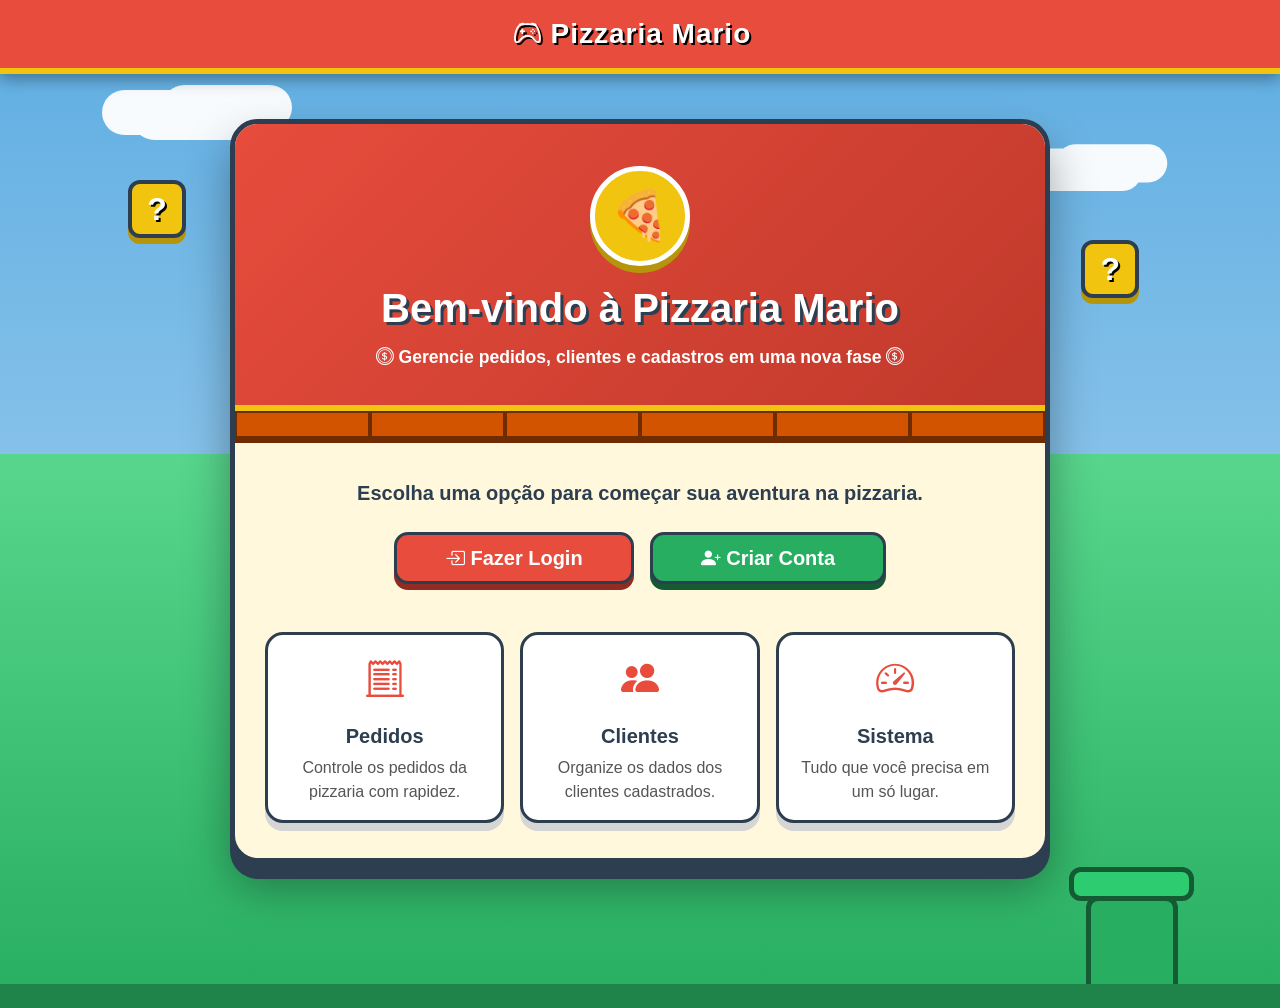
<file: src/main/resources/templates/index.html>
<!DOCTYPE html>
<html xmlns:th="http://www.thymeleaf.org" lang="pt-BR">
<head>
    <meta charset="UTF-8">
    <meta name="viewport" content="width=device-width, initial-scale=1.0">
    <title>Pizzaria Mario - Início</title>

    <!-- Bootstrap CSS -->
    <link
            href="https://cdn.jsdelivr.net/npm/bootstrap@5.3.3/dist/css/bootstrap.min.css"
            rel="stylesheet"
    >

    <!-- Bootstrap Icons -->
    <link
            href="https://cdn.jsdelivr.net/npm/bootstrap-icons@1.11.3/font/bootstrap-icons.css"
            rel="stylesheet"
    >

    <style>
        body {
            min-height: 100vh;
            margin: 0;
            font-family: Arial, sans-serif;
            background: linear-gradient(to bottom, #5dade2 0%, #85c1e9 45%, #58d68d 45%, #27ae60 100%);
            overflow-x: hidden;
            position: relative;
        }

        .navbar-mario {
            background-color: #e74c3c;
            border-bottom: 6px solid #f1c40f;
            box-shadow: 0 5px 15px rgba(0, 0, 0, 0.35);
            position: relative;
            z-index: 10;
        }

        .navbar-brand {
            color: #ffffff !important;
            font-weight: bold;
            text-shadow: 2px 2px #000;
            letter-spacing: 1px;
        }

        .cloud {
            position: absolute;
            background: white;
            border-radius: 50px;
            width: 130px;
            height: 45px;
            opacity: 0.95;
            box-shadow: 30px 5px 0 white, 60px -5px 0 white;
            z-index: 1;
        }

        .cloud-1 {
            top: 90px;
            left: 8%;
        }

        .cloud-2 {
            top: 145px;
            right: 12%;
            transform: scale(0.85);
        }

        .cloud-3 {
            top: 260px;
            left: 18%;
            transform: scale(0.65);
        }

        .hero {
            min-height: calc(100vh - 76px);
            display: flex;
            align-items: center;
            justify-content: center;
            text-align: center;
            padding: 45px 15px 145px;
            position: relative;
            z-index: 2;
        }

        .hero-card {
            background-color: #fff8dc;
            color: #2c3e50;
            border: 5px solid #2c3e50;
            border-radius: 28px;
            max-width: 820px;
            width: 100%;
            overflow: hidden;
            box-shadow: 0 16px 0 #2c3e50, 0 24px 45px rgba(0, 0, 0, 0.35);
            position: relative;
            z-index: 5;
        }

        .hero-header {
            background: linear-gradient(135deg, #e74c3c, #c0392b);
            color: white;
            padding: 42px 30px 35px;
            border-bottom: 6px solid #f1c40f;
        }

        .pizza-coin {
            width: 100px;
            height: 100px;
            border-radius: 50%;
            background-color: #f1c40f;
            border: 5px solid white;
            display: flex;
            align-items: center;
            justify-content: center;
            margin: 0 auto 18px;
            font-size: 48px;
            box-shadow: 0 7px 0 #b7950b;
        }

        .hero-header h1 {
            font-weight: bold;
            text-shadow: 3px 3px #2c3e50;
            margin-bottom: 12px;
        }

        .hero-header p {
            font-weight: bold;
            margin-bottom: 0;
            font-size: 1.1rem;
        }

        .brick-row {
            display: flex;
            height: 32px;
            background-color: #a04000;
            border-bottom: 5px solid #6e2c00;
        }

        .brick {
            flex: 1;
            background-color: #d35400;
            border: 2px solid #6e2c00;
        }

        .hero-body {
            padding: 35px 30px;
        }

        .btn-mario {
            background-color: #e74c3c;
            color: white;
            font-weight: bold;
            border: 3px solid #2c3e50;
            border-radius: 14px;
            box-shadow: 0 6px 0 #922b21;
            transition: 0.2s;
        }

        .btn-mario:hover {
            background-color: #c0392b;
            color: white;
            transform: translateY(2px);
            box-shadow: 0 4px 0 #922b21;
        }

        .btn-luigi {
            background-color: #27ae60;
            color: white;
            font-weight: bold;
            border: 3px solid #2c3e50;
            border-radius: 14px;
            box-shadow: 0 6px 0 #145a32;
            transition: 0.2s;
        }

        .btn-luigi:hover {
            background-color: #1e8449;
            color: white;
            transform: translateY(2px);
            box-shadow: 0 4px 0 #145a32;
        }

        .feature-card {
            border: 3px solid #2c3e50;
            border-radius: 18px;
            background-color: white;
            box-shadow: 0 8px 0 #d5d5d5;
            transition: 0.25s;
            height: 100%;
        }

        .feature-card:hover {
            transform: translateY(-5px);
        }

        .feature-card i {
            font-size: 38px;
            color: #e74c3c;
        }

        .feature-card h5 {
            color: #2c3e50;
        }

        .feature-card p {
            color: #555;
        }

        .question-box {
            position: absolute;
            width: 58px;
            height: 58px;
            background-color: #f1c40f;
            border: 4px solid #2c3e50;
            border-radius: 12px;
            color: white;
            font-weight: bold;
            font-size: 32px;
            display: flex;
            align-items: center;
            justify-content: center;
            text-shadow: 2px 2px #000;
            box-shadow: 0 6px 0 #b7950b;
            animation: floatBox 1.8s ease-in-out infinite;
            z-index: 3;
        }

        .question-1 {
            top: 180px;
            left: 10%;
        }

        .question-2 {
            top: 240px;
            right: 11%;
            animation-delay: 0.4s;
        }

        @keyframes floatBox {
            0%, 100% {
                transform: translateY(0) rotate(-4deg);
            }

            50% {
                transform: translateY(-12px) rotate(4deg);
            }
        }

        .pipe {
            width: 92px;
            height: 88px;
            background-color: #27ae60;
            border: 5px solid #145a32;
            border-bottom: none;
            position: absolute;
            bottom: 24px;
            right: 8%;
            border-radius: 12px 12px 0 0;
            z-index: 3;
        }

        .pipe::before {
            content: "";
            position: absolute;
            width: 125px;
            height: 34px;
            background-color: #2ecc71;
            border: 5px solid #145a32;
            top: -34px;
            left: -22px;
            border-radius: 12px;
        }

        .ground-line {
            position: absolute;
            left: 0;
            right: 0;
            bottom: 0;
            height: 24px;
            background-color: #1e8449;
            z-index: 2;
        }

        .kart {
            position: absolute;
            bottom: 34px;
            left: -160px;
            width: 130px;
            height: 65px;
            background-color: #e74c3c;
            border: 5px solid #2c3e50;
            border-radius: 35px 35px 18px 18px;
            z-index: 4;
            animation: kartRun 7s linear infinite;
        }

        .kart::before {
            content: "🍕";
            position: absolute;
            top: -40px;
            left: 42px;
            font-size: 38px;
            filter: drop-shadow(2px 3px 0 rgba(0, 0, 0, 0.25));
        }

        .kart::after {
            content: "";
            position: absolute;
            width: 34px;
            height: 34px;
            background-color: #111;
            border: 5px solid #555;
            border-radius: 50%;
            left: 14px;
            bottom: -18px;
            box-shadow: 68px 0 0 #111, 68px 0 0 5px #555;
        }

        @keyframes kartRun {
            0% {
                transform: translateX(0);
            }

            100% {
                transform: translateX(calc(100vw + 260px));
            }
        }

        @media (max-width: 768px) {
            .cloud,
            .question-box,
            .pipe,
            .kart {
                display: none;
            }

            .hero {
                padding-bottom: 45px;
            }

            .hero-card {
                box-shadow: 0 10px 0 #2c3e50;
            }

            .hero-header h1 {
                font-size: 1.8rem;
            }
        }
    </style>
</head>

<body>

<nav class="navbar navbar-expand-lg navbar-dark navbar-mario">
    <div class="container justify-content-center">
        <a class="navbar-brand fs-3" th:href="@{/}">
            <i class="bi bi-controller"></i>
            Pizzaria Mario
        </a>
    </div>
</nav>

<div class="cloud cloud-1"></div>
<div class="cloud cloud-2"></div>
<div class="cloud cloud-3"></div>

<div class="question-box question-1">?</div>
<div class="question-box question-2">?</div>

<main class="hero">
    <div class="hero-card">

        <div class="hero-header">
            <div class="pizza-coin">
                🍕
            </div>

            <h1>Bem-vindo à Pizzaria Mario</h1>

            <p>
                <i class="bi bi-coin"></i>
                Gerencie pedidos, clientes e cadastros em uma nova fase
                <i class="bi bi-coin"></i>
            </p>
        </div>

        <div class="brick-row">
            <div class="brick"></div>
            <div class="brick"></div>
            <div class="brick"></div>
            <div class="brick"></div>
            <div class="brick"></div>
            <div class="brick"></div>
        </div>

        <div class="hero-body">

            <p class="lead fw-bold mb-4">
                Escolha uma opção para começar sua aventura na pizzaria.
            </p>

            <div class="d-flex flex-column flex-md-row justify-content-center gap-3 mb-5">
                <a th:href="@{/login}" class="btn btn-mario btn-lg px-5 py-2">
                    <i class="bi bi-box-arrow-in-right"></i>
                    Fazer Login
                </a>

                <a th:href="@{/cadastro}" class="btn btn-luigi btn-lg px-5 py-2">
                    <i class="bi bi-person-plus-fill"></i>
                    Criar Conta
                </a>
            </div>

            <div class="row g-3">
                <div class="col-md-4">
                    <div class="card feature-card p-3">
                        <i class="bi bi-receipt-cutoff"></i>
                        <h5 class="fw-bold mt-3">Pedidos</h5>
                        <p class="mb-0">
                            Controle os pedidos da pizzaria com rapidez.
                        </p>
                    </div>
                </div>

                <div class="col-md-4">
                    <div class="card feature-card p-3">
                        <i class="bi bi-people-fill"></i>
                        <h5 class="fw-bold mt-3">Clientes</h5>
                        <p class="mb-0">
                            Organize os dados dos clientes cadastrados.
                        </p>
                    </div>
                </div>

                <div class="col-md-4">
                    <div class="card feature-card p-3">
                        <i class="bi bi-speedometer2"></i>
                        <h5 class="fw-bold mt-3">Sistema</h5>
                        <p class="mb-0">
                            Tudo que você precisa em um só lugar.
                        </p>
                    </div>
                </div>
            </div>

        </div>
    </div>
</main>

<div class="kart"></div>
<div class="pipe"></div>
<div class="ground-line"></div>

<!-- Bootstrap JS -->
<script
        src="https://cdn.jsdelivr.net/npm/bootstrap@5.3.3/dist/js/bootstrap.bundle.min.js">
</script>

</body>
</html>
</file>
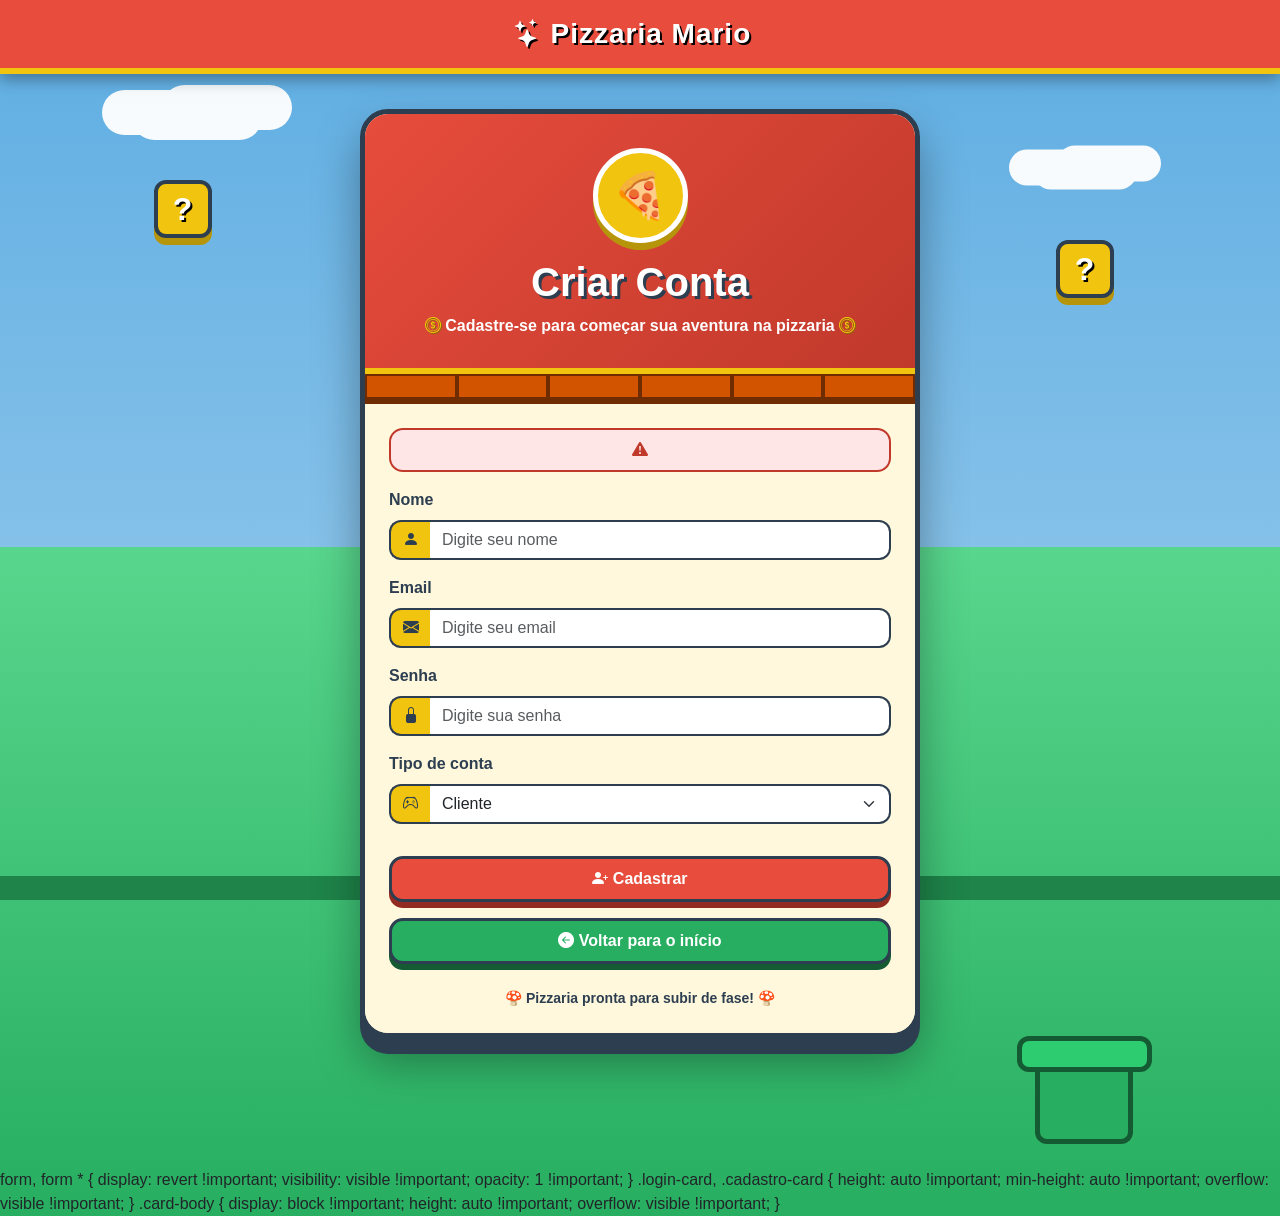
<file: src/main/resources/templates/cadastro.html>
<!DOCTYPE html>
<html xmlns:th="http://www.thymeleaf.org" lang="pt-BR">
<head>
    <meta charset="UTF-8">
    <meta name="viewport" content="width=device-width, initial-scale=1.0">
    <title>Cadastro — Pizzaria Mario</title>

    <!-- Bootstrap CSS -->
    <link
            href="https://cdn.jsdelivr.net/npm/bootstrap@5.3.3/dist/css/bootstrap.min.css"
            rel="stylesheet"
    >

    <!-- Bootstrap Icons -->
    <link
            href="https://cdn.jsdelivr.net/npm/bootstrap-icons@1.11.3/font/bootstrap-icons.css"
            rel="stylesheet"
    >

    <style>
        body {
            min-height: 100vh;
            margin: 0;
            font-family: Arial, sans-serif;
            background: linear-gradient(to bottom, #5dade2 0%, #85c1e9 45%, #58d68d 45%, #27ae60 100%);
            overflow-x: hidden;
            position: relative;
        }

        .navbar-mario {
            background-color: #e74c3c;
            border-bottom: 6px solid #f1c40f;
            box-shadow: 0 5px 15px rgba(0, 0, 0, 0.35);
            position: relative;
            z-index: 10;
        }

        .navbar-brand {
            color: #ffffff !important;
            font-weight: bold;
            letter-spacing: 1px;
            text-shadow: 2px 2px #000;
        }

        .page-container {
            min-height: calc(100vh - 76px);
            display: flex;
            align-items: center;
            justify-content: center;
            padding: 35px 15px 130px;
            position: relative;
            z-index: 3;
        }

        .cloud {
            position: absolute;
            background: white;
            border-radius: 50px;
            width: 130px;
            height: 45px;
            opacity: 0.95;
            box-shadow: 30px 5px 0 white, 60px -5px 0 white;
            z-index: 1;
        }

        .cloud-1 {
            top: 90px;
            left: 8%;
        }

        .cloud-2 {
            top: 145px;
            right: 12%;
            transform: scale(0.8);
        }

        .question-box {
            position: absolute;
            width: 58px;
            height: 58px;
            background-color: #f1c40f;
            border: 4px solid #2c3e50;
            border-radius: 12px;
            color: white;
            font-size: 32px;
            font-weight: bold;
            text-shadow: 2px 2px #000;
            display: flex;
            align-items: center;
            justify-content: center;
            box-shadow: 0 7px 0 #b7950b;
            animation: floatBox 1.8s ease-in-out infinite;
            z-index: 2;
        }

        .question-1 {
            top: 180px;
            left: 12%;
        }

        .question-2 {
            top: 240px;
            right: 13%;
            animation-delay: 0.4s;
        }

        @keyframes floatBox {
            0%, 100% {
                transform: translateY(0) rotate(-4deg);
            }

            50% {
                transform: translateY(-12px) rotate(4deg);
            }
        }

        .cadastro-card {
            width: 100%;
            max-width: 560px;
            background-color: #fff8dc;
            border: 5px solid #2c3e50;
            border-radius: 28px;
            box-shadow: 0 16px 0 #2c3e50, 0 24px 45px rgba(0, 0, 0, 0.35);
            overflow: hidden;
            position: relative;
            z-index: 5;
        }

        .card-header-mario {
            background: linear-gradient(135deg, #e74c3c, #c0392b);
            color: white;
            text-align: center;
            padding: 34px 25px 30px;
            border-bottom: 6px solid #f1c40f;
        }

        .mario-icon {
            width: 95px;
            height: 95px;
            border-radius: 50%;
            background: #f1c40f;
            border: 5px solid #ffffff;
            display: flex;
            align-items: center;
            justify-content: center;
            margin: 0 auto 15px;
            box-shadow: 0 7px 0 #b7950b;
            font-size: 45px;
        }

        .card-header-mario h1 {
            font-weight: bold;
            margin-bottom: 8px;
            text-shadow: 3px 3px #2c3e50;
        }

        .card-header-mario p {
            margin-bottom: 0;
            font-weight: bold;
        }

        .brick-row {
            display: flex;
            height: 30px;
            background-color: #a04000;
            border-bottom: 5px solid #6e2c00;
        }

        .brick {
            flex: 1;
            border: 2px solid #6e2c00;
            background: #d35400;
        }

        .card-body {
            background-color: #fff8dc;
        }

        .form-label {
            color: #2c3e50;
            font-weight: bold;
        }

        .form-control,
        .form-select {
            border: 2px solid #2c3e50;
            border-radius: 12px;
            background-color: #ffffff;
        }

        .form-control:focus,
        .form-select:focus {
            border-color: #e74c3c;
            box-shadow: 0 0 0 0.2rem rgba(231, 76, 60, 0.25);
        }

        .input-group-text {
            background-color: #f1c40f;
            color: #2c3e50;
            border: 2px solid #2c3e50;
            border-right: none;
            border-radius: 12px 0 0 12px;
            font-weight: bold;
        }

        .input-group .form-control,
        .input-group .form-select {
            border-left: none;
            border-radius: 0 12px 12px 0;
        }

        .btn-mario {
            background-color: #e74c3c;
            color: white;
            font-weight: bold;
            border: 3px solid #2c3e50;
            border-radius: 14px;
            box-shadow: 0 6px 0 #922b21;
            transition: 0.2s;
        }

        .btn-mario:hover {
            background-color: #c0392b;
            color: white;
            transform: translateY(2px);
            box-shadow: 0 4px 0 #922b21;
        }

        .btn-voltar {
            background-color: #27ae60;
            color: white;
            font-weight: bold;
            border: 3px solid #2c3e50;
            border-radius: 14px;
            box-shadow: 0 6px 0 #145a32;
            transition: 0.2s;
        }

        .btn-voltar:hover {
            background-color: #1e8449;
            color: white;
            transform: translateY(2px);
            box-shadow: 0 4px 0 #145a32;
        }

        .alert-danger {
            background-color: #ffe6e6;
            color: #c0392b;
            border: 2px solid #c0392b;
            font-weight: bold;
            border-radius: 14px;
        }

        #adminDiv {
            display: none;
            background-color: #fff3cd;
            border: 2px dashed #f1c40f;
            border-radius: 15px;
            padding: 15px;
        }

        .footer-text {
            color: #2c3e50;
            font-size: 14px;
            font-weight: bold;
        }

        .coin {
            color: #f1c40f;
            text-shadow: 1px 1px #8a6d00;
        }

        .pipe-scene {
            position: absolute;
            bottom: 24px;
            right: 7%;
            width: 210px;
            height: 290px;
            z-index: 2;
        }

        .mario-pixel {
            position: absolute;
            left: 50%;
            bottom: 45px;
            transform: translateX(-50%);
            z-index: 2;
            animation: marioSaindoDoCano 3s ease-in-out infinite;
        }

        .mario-pixel img {
            width: 125px;
            height: auto;
            display: block;
            image-rendering: pixelated;
            image-rendering: crisp-edges;
            filter: drop-shadow(4px 5px 0 rgba(0, 0, 0, 0.25));
            user-select: none;
            pointer-events: none;
        }

        @keyframes marioSaindoDoCano {
            0%, 100% {
                bottom: 48px;
            }

            20% {
                bottom: 48px;
            }

            45% {
                bottom: 145px;
            }

            60% {
                bottom: 145px;
            }

            80% {
                bottom: 48px;
            }
        }

        .pipe-top {
            position: absolute;
            width: 135px;
            height: 36px;
            background-color: #2ecc71;
            border: 5px solid #145a32;
            border-radius: 12px;
            left: 37px;
            bottom: 72px;
            z-index: 4;
        }

        .pipe-body {
            position: absolute;
            width: 98px;
            height: 100px;
            background-color: #27ae60;
            border: 5px solid #145a32;
            border-top: none;
            border-radius: 0 0 12px 12px;
            left: 55px;
            bottom: 0;
            z-index: 3;
        }

        .ground-line {
            position: fixed;
            left: 0;
            right: 0;
            bottom: 0;
            height: 24px;
            background-color: #1e8449;
            z-index: 1;
        }

        @media (max-width: 768px) {
            .cloud,
            .question-box,
            .pipe-scene {
                display: none;
            }

            .page-container {
                padding: 24px 14px 40px;
            }

            .cadastro-card {
                box-shadow: 0 10px 0 #2c3e50;
            }
        }
    </style>
</head>

<body>

<nav class="navbar navbar-expand-lg navbar-dark navbar-mario">
    <div class="container justify-content-center">
        <a class="navbar-brand fw-bold fs-3" th:href="@{/}">
            <i class="bi bi-stars"></i>
            Pizzaria Mario
        </a>
    </div>
</nav>

<div class="cloud cloud-1"></div>
<div class="cloud cloud-2"></div>

<div class="question-box question-1">?</div>
<div class="question-box question-2">?</div>

<main class="page-container">

    <div class="pipe-scene">


        <div class="pipe-top"></div>
        <div class="pipe-body"></div>
    </div>

    <div class="cadastro-card">

        <div class="card-header-mario">
            <div class="mario-icon">
                🍕
            </div>

            <h1>Criar Conta</h1>

            <p>
                <i class="bi bi-coin coin"></i>
                Cadastre-se para começar sua aventura na pizzaria
                <i class="bi bi-coin coin"></i>
            </p>
        </div>

        <div class="brick-row">
            <div class="brick"></div>
            <div class="brick"></div>
            <div class="brick"></div>
            <div class="brick"></div>
            <div class="brick"></div>
            <div class="brick"></div>
        </div>

        <div class="card-body p-4">

            <div th:if="${erro}" class="alert alert-danger text-center py-2">
                <i class="bi bi-exclamation-triangle-fill"></i>
                <span th:text="${erro}"></span>
            </div>

            <form th:action="@{/cadastro}" method="post">

                <div class="mb-3">
                    <label for="nome" class="form-label">Nome</label>
                    <div class="input-group">
                        <span class="input-group-text">
                            <i class="bi bi-person-fill"></i>
                        </span>
                        <input
                                type="text"
                                class="form-control"
                                id="nome"
                                name="nome"
                                placeholder="Digite seu nome"
                                required
                        >
                    </div>
                </div>

                <div class="mb-3">
                    <label for="email" class="form-label">Email</label>
                    <div class="input-group">
                        <span class="input-group-text">
                            <i class="bi bi-envelope-fill"></i>
                        </span>
                        <input
                                type="email"
                                class="form-control"
                                id="email"
                                name="email"
                                placeholder="Digite seu email"
                                required
                        >
                    </div>
                </div>

                <div class="mb-3">
                    <label for="senha" class="form-label">Senha</label>
                    <div class="input-group">
                        <span class="input-group-text">
                            <i class="bi bi-lock-fill"></i>
                        </span>
                        <input
                                type="password"
                                class="form-control"
                                id="senha"
                                name="senha"
                                placeholder="Digite sua senha"
                                required
                        >
                    </div>
                </div>

                <div class="mb-3">
                    <label for="tipo" class="form-label">Tipo de conta</label>
                    <div class="input-group">
                        <span class="input-group-text">
                            <i class="bi bi-controller"></i>
                        </span>
                        <select
                                name="tipo"
                                id="tipo"
                                class="form-select"
                                onchange="toggleAdmin(this)"
                        >
                            <option value="CLIENTE">Cliente</option>
                            <option value="ADMIN">Administrador</option>
                        </select>
                    </div>
                </div>

                <div id="adminDiv" class="mb-3">
                    <label for="codigoAdmin" class="form-label">
                        Código admin
                    </label>

                    <div class="input-group">
                        <span class="input-group-text">
                            <i class="bi bi-key-fill"></i>
                        </span>
                        <input
                                type="password"
                                class="form-control"
                                name="codigoAdmin"
                                id="codigoAdmin"
                                placeholder="Digite o código secreto"
                        >
                    </div>
                </div>

                <button type="submit" class="btn btn-mario w-100 py-2 mt-3">
                    <i class="bi bi-person-plus-fill"></i>
                    Cadastrar
                </button>

                <a th:href="@{/}" class="btn btn-voltar w-100 py-2 mt-3">
                    <i class="bi bi-arrow-left-circle-fill"></i>
                    Voltar para o início
                </a>
            </form>

            <div class="text-center mt-4 footer-text">
                🍄 Pizzaria pronta para subir de fase! 🍄
            </div>

        </div>
    </div>
</main>

<div class="ground-line"></div>

<script>
    function toggleAdmin(select) {
        const adminDiv = document.getElementById('adminDiv');
        const codigoAdmin = document.getElementById('codigoAdmin');

        if (select.value === 'ADMIN') {
            adminDiv.style.display = 'block';
            codigoAdmin.required = true;
        } else {
            adminDiv.style.display = 'none';
            codigoAdmin.required = false;
            codigoAdmin.value = '';
        }
    }
</script>

<!-- Bootstrap JS -->
<script
        src="https://cdn.jsdelivr.net/npm/bootstrap@5.3.3/dist/js/bootstrap.bundle.min.js">
</script>

</body>
</html>

form,
form * {
display: revert !important;
visibility: visible !important;
opacity: 1 !important;
}

.login-card,
.cadastro-card {
height: auto !important;
min-height: auto !important;
overflow: visible !important;
}

.card-body {
display: block !important;
height: auto !important;
overflow: visible !important;
}
</file>
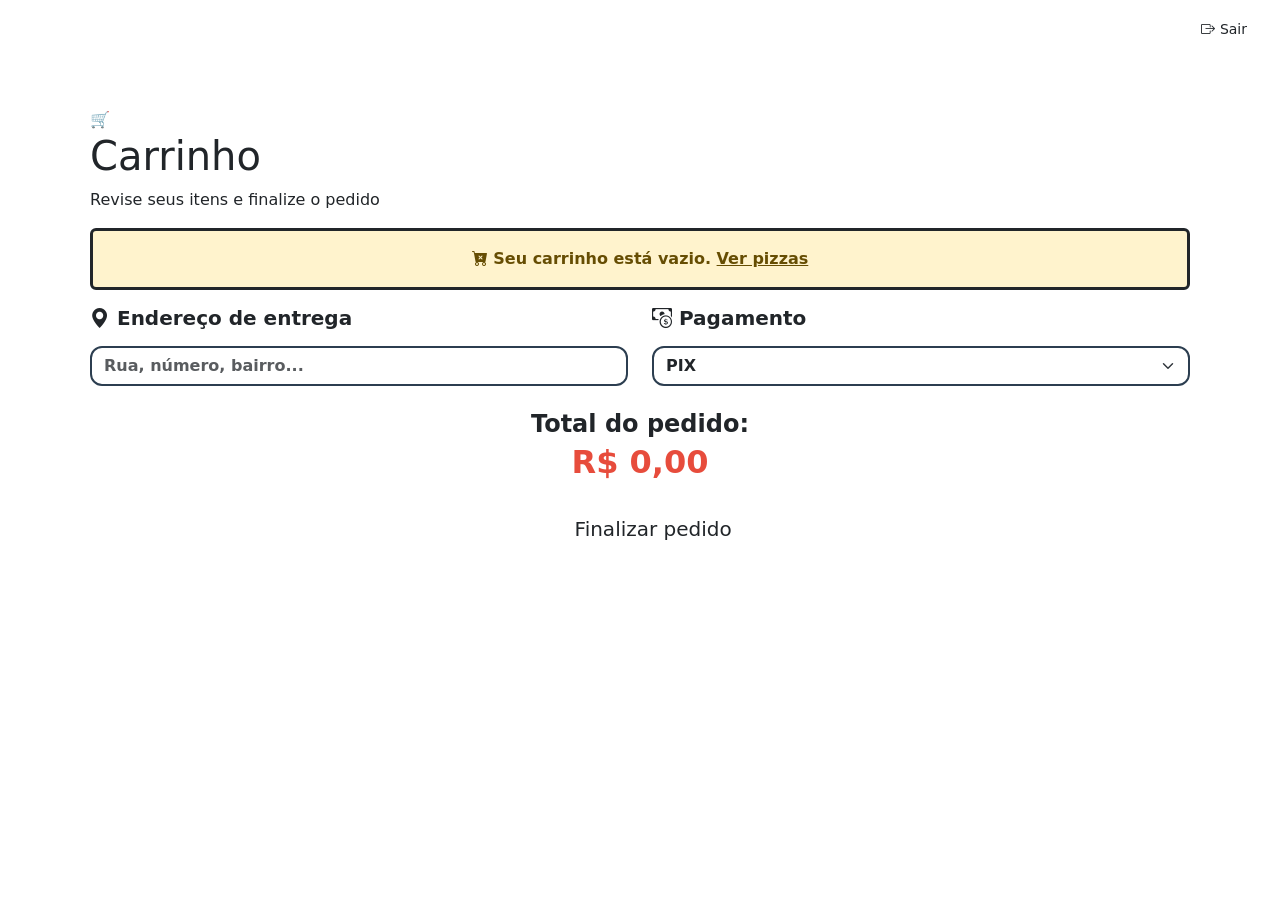
<file: src/main/resources/templates/carrinho.html>
<!DOCTYPE html>
<html xmlns:th="http://www.thymeleaf.org"
      xmlns:sec="http://www.thymeleaf.org/extras/spring-security"
      lang="pt-BR">
<head>
    <meta charset="UTF-8">
    <meta name="viewport" content="width=device-width, initial-scale=1.0">
    <title>Carrinho - Pizzaria Mario</title>
    <link href="https://cdn.jsdelivr.net/npm/bootstrap@5.3.3/dist/css/bootstrap.min.css" rel="stylesheet">
    <link href="https://cdn.jsdelivr.net/npm/bootstrap-icons@1.11.3/font/bootstrap-icons.css" rel="stylesheet">
    <link th:href="@{/css/pizzaria-mario.css}" rel="stylesheet">
</head>
<body>

<nav class="navbar navbar-expand-lg navbar-dark navbar-mario">
    <div class="container-fluid px-4">
        <a class="navbar-brand fs-3" th:href="@{/pizzas}">
            <i class="bi bi-controller"></i> Pizzaria Mario
        </a>
        <button class="navbar-toggler" type="button" data-bs-toggle="collapse" data-bs-target="#navbarMario">
            <span class="navbar-toggler-icon"></span>
        </button>
        <div class="collapse navbar-collapse" id="navbarMario">
            <ul class="navbar-nav ms-auto gap-2">
                <li class="nav-item">
                    <a class="nav-link" th:href="@{/pizzas}"><i class="bi bi-grid-fill"></i> Pizzas</a>
                </li>
                <li class="nav-item">
                    <a class="nav-link" th:href="@{/pedidos}"><i class="bi bi-receipt-cutoff"></i> Pedidos</a>
                </li>
                <li class="nav-item">
                    <a class="nav-link active" th:href="@{/carrinho}"><i class="bi bi-cart-fill"></i> Carrinho</a>
                </li>
                <li class="nav-item">
                    <form th:action="@{/logout}" method="post">
                        <button class="btn btn-yellow btn-sm" type="submit">
                            <i class="bi bi-box-arrow-right"></i> Sair
                        </button>
                    </form>
                </li>
            </ul>
        </div>
    </div>
</nav>

<div class="cloud c1"></div>
<div class="cloud c2"></div>

<main class="page" style="align-items: flex-start; padding-top: 40px;">
    <div class="card-mario" style="max-width: 1100px; margin: 0 auto;">

        <div class="header-mario">
            <div class="coin">🛒</div>
            <h1>Carrinho</h1>
            <p>Revise seus itens e finalize o pedido</p>
        </div>

        <div class="brick-row">
            <div class="brick"></div><div class="brick"></div>
            <div class="brick"></div><div class="brick"></div>
            <div class="brick"></div><div class="brick"></div>
        </div>

        <div class="body-mario">

            <div id="carrinhoVazio"
                 class="alert alert-warning border border-3 border-dark text-center fw-bold d-none">
                <i class="bi bi-cart-x-fill"></i> Seu carrinho está vazio.
                <a th:href="@{/pizzas}" class="alert-link">Ver pizzas</a>
            </div>

            <form id="formFinalizar" th:action="@{/pedidos/finalizar}" method="post">

                <div class="box mb-4" id="tabelaCarrinhoBox">
                    <h5 class="fw-bold mb-3"><i class="bi bi-cart-fill"></i> Itens do carrinho</h5>
                    <div class="table-responsive">
                        <table class="table table-hover align-middle">
                            <thead>
                            <tr>
                                <th>Pizza</th>
                                <th>Tamanho</th>
                                <th>Preço unit.</th>
                                <th>Qtd.</th>
                                <th>Subtotal</th>
                                <th class="text-center">Remover</th>
                            </tr>
                            </thead>
                            <tbody id="itensCarrinho"></tbody>
                        </table>
                    </div>

                    <!-- Campos hidden para enviar ao backend -->
                    <div id="camposHidden"></div>

                    <div class="text-end mt-3">
                        <button type="button"
                                class="btn btn-danger border border-3 border-dark fw-bold"
                                onclick="limparCarrinho()">
                            <i class="bi bi-trash-fill" style="color: white;"></i> Limpar carrinho
                        </button>
                    </div>
                </div>

                <div class="row g-4">
                    <div class="col-lg-6">
                        <div class="box">
                            <h5 class="fw-bold mb-3"><i class="bi bi-geo-alt-fill"></i> Endereço de entrega</h5>
                            <input type="text" name="enderecoEntrega" id="enderecoEntrega"
                                   class="form-control"
                                   style="border: 2px solid #2c3e50; border-radius: 12px; font-weight: bold;"
                                   placeholder="Rua, número, bairro..." required/>
                        </div>
                    </div>
                    <div class="col-lg-6">
                        <div class="box">
                            <h5 class="fw-bold mb-3"><i class="bi bi-cash-coin"></i> Pagamento</h5>
                            <select id="formaPagamento" class="form-select"
                                    style="border: 2px solid #2c3e50; border-radius: 12px; font-weight: bold;"
                                    onchange="verificarDinheiro()">
                                <option value="PIX">PIX</option>
                                <option value="Cartão de crédito">Cartão de crédito</option>
                                <option value="Cartão de débito">Cartão de débito</option>
                                <option value="Dinheiro">Dinheiro</option>
                            </select>
                        </div>
                    </div>
                </div>

                <div class="box mt-4 text-center">
                    <h4 class="fw-bold mb-1">Total do pedido:</h4>
                    <h2 class="fw-bold" style="color:#e74c3c;">
                        R$ <span id="totalPedido">0,00</span>
                    </h2>
                    <input type="hidden" name="precoTotal" id="precoTotalHidden"/>
                    <button type="button"
                            class="btn btn-mario px-5 py-2 mt-3 fs-5"
                            onclick="tentarFinalizar()">
                        <i class="bi bi-check-circle-fill" style="color: white;"></i> Finalizar pedido
                    </button>
                </div>

            </form>

        </div>
    </div>
</main>

<!-- MODAL TROCO -->
<div class="modal fade" id="modalTroco" tabindex="-1" aria-hidden="true">
    <div class="modal-dialog modal-dialog-centered">
        <div class="modal-content border border-4 border-dark rounded-4">
            <div class="modal-header bg-warning border-bottom border-4 border-dark">
                <h5 class="modal-title fw-bold">
                    <i class="bi bi-cash-coin"></i> Troco
                </h5>
                <button type="button" class="btn-close" data-bs-dismiss="modal"></button>
            </div>
            <div class="modal-body">
                <p class="fw-bold">Para quanto será o troco?</p>
                <div class="input-group">
                    <span class="input-group-text fw-bold">R$</span>
                    <input type="number" step="0.01" id="valorTroco"
                           class="form-control"
                           style="border: 2px solid #2c3e50; border-radius: 0 12px 12px 0; font-weight: bold;"
                           placeholder="0,00"/>
                </div>
                <div id="erroTroco"
                     class="alert alert-danger border border-2 border-dark fw-bold mt-3 d-none">
                </div>
            </div>
            <div class="modal-footer justify-content-center gap-3">
                <button type="button" class="btn btn-voltar" data-bs-dismiss="modal">Cancelar</button>
                <button type="button" class="btn btn-confirmar" onclick="confirmarTroco()">
                    <i class="bi bi-check-circle-fill"></i> Confirmar
                </button>
            </div>
        </div>
    </div>
</div>

<!-- TOAST SUCESSO -->
<div class="position-fixed bottom-0 end-0 p-3" style="z-index: 9999;">
    <div id="toastSucesso" class="toast align-items-center border border-3 border-dark"
         style="background:#2ecc71; color:white;" role="alert">
        <div class="d-flex">
            <div class="toast-body fw-bold">
                <i class="bi bi-check-circle-fill"></i> Pedido finalizado com sucesso!
            </div>
            <button type="button" class="btn-close btn-close-white me-2 m-auto"
                    data-bs-dismiss="toast"></button>
        </div>
    </div>
</div>

<div class="pipe"></div>
<div class="ground"></div>

<script src="https://cdn.jsdelivr.net/npm/bootstrap@5.3.3/dist/js/bootstrap.bundle.min.js"></script>
<script>
    const modalTroco = new bootstrap.Modal(document.getElementById("modalTroco"));
let totalAtual = 0;

// ===== TOASTS =====
function mostrarToast(mensagem, tipo) {
    const cores = {
        erro: { bg: "#e74c3c", icone: "bi-exclamation-triangle-fill" },
        aviso: { bg: "#f1c40f", icone: "bi-exclamation-circle-fill", cor: "#2c3e50" },
        sucesso: { bg: "#2ecc71", icone: "bi-check-circle-fill" }
    };
    const config = cores[tipo] || cores.erro;
    const cor = config.cor || "white";

    let toastEl = document.getElementById("toastDinamico");
    if (!toastEl) {
        toastEl = document.createElement("div");
        toastEl.id = "toastDinamico";
        toastEl.className = "toast align-items-center border border-3 border-dark position-fixed bottom-0 end-0 m-3";
        toastEl.style.zIndex = "9999";
        toastEl.innerHTML = `
            <div class="d-flex">
                <div class="toast-body fw-bold" id="toastDinamicoBody"></div>
                <button type="button" class="btn-close me-2 m-auto" data-bs-dismiss="toast"></button>
            </div>`;
        document.body.appendChild(toastEl);
    }

    toastEl.style.background = config.bg;
    toastEl.style.color = cor;
    const body = document.getElementById("toastDinamicoBody");
    body.innerHTML = `<i class="bi ${config.icone} me-2"></i>${mensagem}`;
    const btnClose = toastEl.querySelector(".btn-close");
    btnClose.className = cor === "white"
        ? "btn-close btn-close-white me-2 m-auto"
        : "btn-close me-2 m-auto";

    new bootstrap.Toast(toastEl, { delay: 4000 }).show();
}

function buscarCarrinho() {
    return JSON.parse(localStorage.getItem("carrinhoPizzariaMario")) || [];
}

function salvarCarrinho(c) {
    localStorage.setItem("carrinhoPizzariaMario", JSON.stringify(c));
}

function formatarMoeda(v) {
    return Number(v).toFixed(2).replace(".", ",");
}

function renderizarCarrinho() {
    const carrinho = buscarCarrinho();
    const tbody = document.getElementById("itensCarrinho");
    const camposHidden = document.getElementById("camposHidden");
    const carrinhoVazio = document.getElementById("carrinhoVazio");
    const tabelaBox = document.getElementById("tabelaCarrinhoBox");

    tbody.innerHTML = "";
    camposHidden.innerHTML = "";
    totalAtual = 0;

    if (carrinho.length === 0) {
        carrinhoVazio.classList.remove("d-none");
        tabelaBox.classList.add("d-none");
        document.getElementById("totalPedido").textContent = "0,00";
        document.getElementById("precoTotalHidden").value = "0";
        return;
    }

    carrinhoVazio.classList.add("d-none");
    tabelaBox.classList.remove("d-none");

    carrinho.forEach((item, index) => {
        const subtotal = item.preco * item.quantidade;
        totalAtual += subtotal;

        const tr = document.createElement("tr");
        tr.innerHTML = `
            <td class="fw-bold">${escapeHtml(item.nome)}</td>
            <td>${escapeHtml(item.tamanho)}</td>
            <td>R$ ${formatarMoeda(item.preco)}</td>
            <td>
                <input type="number" min="1" value="${item.quantidade}"
                       class="form-control form-control-sm"
                       style="max-width:80px; border:2px solid #2c3e50; border-radius:10px; font-weight:bold;"
                       onchange="atualizarQuantidade(${index}, this.value)"/>
            </td>
            <td class="fw-bold">R$ ${formatarMoeda(subtotal)}</td>
            <td class="text-center">
                <button type="button"
                        class="btn btn-danger btn-sm border border-2 border-dark fw-bold"
                        onclick="removerItem(${index})">
                    <i class="bi bi-trash-fill" style="color:white;"></i>
                </button>
            </td>
        `;
        tbody.appendChild(tr);

        camposHidden.innerHTML += `
            <input type="hidden" name="pizzaTamanhoIds" value="${item.pizzaTamanhoId}"/>
            <input type="hidden" name="quantidades" value="${item.quantidade}"/>
        `;
    });

    document.getElementById("totalPedido").textContent = formatarMoeda(totalAtual);
    document.getElementById("precoTotalHidden").value = totalAtual.toFixed(2);
}

function atualizarQuantidade(index, novaQtd) {
    novaQtd = Math.max(1, parseInt(novaQtd) || 1);
    const carrinho = buscarCarrinho();
    carrinho[index].quantidade = novaQtd;
    carrinho[index].subtotal = carrinho[index].preco * novaQtd;
    salvarCarrinho(carrinho);
    renderizarCarrinho();
}

function removerItem(index) {
    const carrinho = buscarCarrinho();
    carrinho.splice(index, 1);
    salvarCarrinho(carrinho);
    renderizarCarrinho();
    mostrarToast("Item removido do carrinho.", "aviso");
}

function limparCarrinho() {
    localStorage.removeItem("carrinhoPizzariaMario");
    renderizarCarrinho();
    mostrarToast("Carrinho limpo.", "aviso");
}

function tentarFinalizar() {
    const carrinho = buscarCarrinho();
    if (carrinho.length === 0) {
        mostrarToast("Seu carrinho está vazio. Adicione pizzas antes de finalizar.", "erro");
        return;
    }
    const endereco = document.getElementById("enderecoEntrega").value.trim();
    if (!endereco) {
        mostrarToast("Informe o endereço de entrega antes de continuar.", "erro");
        document.getElementById("enderecoEntrega").focus();
        return;
    }
    const pagamento = document.getElementById("formaPagamento").value;
    if (pagamento === "Dinheiro") {
        document.getElementById("erroTroco").classList.add("d-none");
        document.getElementById("valorTroco").value = "";
        modalTroco.show();
    } else {
        localStorage.removeItem("carrinhoPizzariaMario");
        document.getElementById("formFinalizar").submit();
    }
}

function confirmarTroco() {
    const troco = parseFloat(
        document.getElementById("valorTroco").value.replace(",", "."));
    const erroDiv = document.getElementById("erroTroco");

    if (!troco || isNaN(troco)) {
        erroDiv.textContent = "Informe o valor para o troco.";
        erroDiv.classList.remove("d-none");
        return;
    }
    if (troco < totalAtual) {
        erroDiv.textContent =
            "O valor informado (R$ " + troco.toFixed(2).replace(".", ",") +
            ") não pode ser menor que o total (R$ " +
            totalAtual.toFixed(2).replace(".", ",") + ").";
        erroDiv.classList.remove("d-none");
        return;
    }
    erroDiv.classList.add("d-none");
    modalTroco.hide();
    localStorage.removeItem("carrinhoPizzariaMario");
    document.getElementById("formFinalizar").submit();
}

function escapeHtml(text) {
    return String(text)
        .replace(/&/g, "&amp;").replace(/</g, "&lt;")
        .replace(/>/g, "&gt;").replace(/"/g, "&quot;");
}

renderizarCarrinho();
</script>

</body>
</html>
</file>
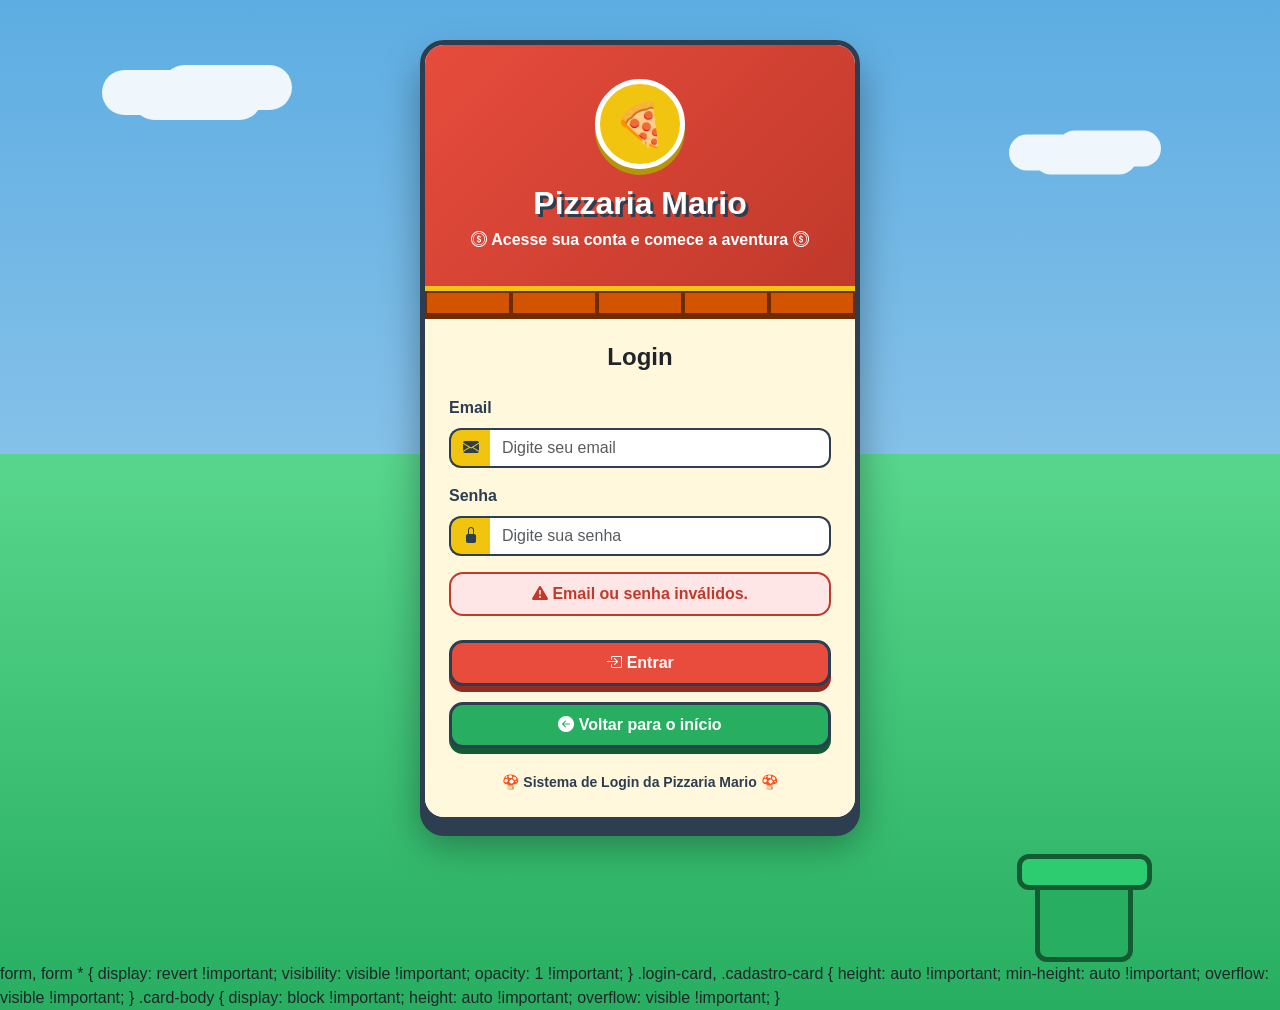
<file: src/main/resources/templates/login.html>
<!DOCTYPE html>
<html lang="pt-br" xmlns:th="http://www.thymeleaf.org">
<head>
    <meta charset="UTF-8">
    <meta name="viewport" content="width=device-width, initial-scale=1.0">
    <title>Login - Pizzaria Mario</title>

    <!-- Bootstrap CSS -->
    <link
            href="https://cdn.jsdelivr.net/npm/bootstrap@5.3.3/dist/css/bootstrap.min.css"
            rel="stylesheet"
    >

    <!-- Bootstrap Icons -->
    <link
            href="https://cdn.jsdelivr.net/npm/bootstrap-icons@1.11.3/font/bootstrap-icons.css"
            rel="stylesheet"
    >

    <style>
        body {
            min-height: 100vh;
            margin: 0;
            background: linear-gradient(to bottom, #5dade2 0%, #85c1e9 45%, #58d68d 45%, #27ae60 100%);
            font-family: Arial, sans-serif;
            overflow-x: hidden;
        }

        .page-container {
            min-height: 100vh;
            display: flex;
            align-items: center;
            justify-content: center;
            padding: 40px 15px 140px;
            position: relative;
        }

        .cloud {
            position: absolute;
            background: white;
            border-radius: 50px;
            width: 130px;
            height: 45px;
            opacity: 0.9;
            box-shadow: 30px 5px 0 white, 60px -5px 0 white;
            z-index: 1;
        }

        .cloud-1 {
            top: 70px;
            left: 8%;
        }

        .cloud-2 {
            top: 130px;
            right: 12%;
            transform: scale(0.8);
        }

        .login-card {
            width: 100%;
            max-width: 440px;
            border: 5px solid #2c3e50;
            border-radius: 24px;
            overflow: hidden;
            box-shadow: 0 14px 0 #2c3e50, 0 22px 38px rgba(0, 0, 0, 0.35);
            position: relative;
            z-index: 5;
            background-color: #fff8dc;
        }

        .login-header {
            background: linear-gradient(135deg, #e74c3c, #c0392b);
            color: white;
            text-align: center;
            padding: 34px 20px;
            border-bottom: 5px solid #f1c40f;
        }

        .pizza-coin {
            width: 90px;
            height: 90px;
            border-radius: 50%;
            background-color: #f1c40f;
            border: 5px solid #ffffff;
            display: flex;
            align-items: center;
            justify-content: center;
            margin: 0 auto 15px;
            font-size: 42px;
            box-shadow: 0 6px 0 #b7950b;
        }

        .login-header h2 {
            font-weight: bold;
            text-shadow: 3px 3px #2c3e50;
            margin-bottom: 6px;
        }

        .login-header p {
            font-weight: bold;
            margin-bottom: 0;
        }

        .brick-row {
            display: flex;
            height: 28px;
            background-color: #a04000;
            border-bottom: 4px solid #6e2c00;
        }

        .brick {
            flex: 1;
            background-color: #d35400;
            border: 2px solid #6e2c00;
        }

        .card-body {
            background-color: #fff8dc;
        }

        .form-label {
            color: #2c3e50;
            font-weight: bold;
        }

        .form-control {
            border: 2px solid #2c3e50;
            border-radius: 12px;
        }

        .form-control:focus {
            border-color: #e74c3c;
            box-shadow: 0 0 0 0.2rem rgba(231, 76, 60, 0.25);
        }

        .input-group-text {
            background-color: #f1c40f;
            color: #2c3e50;
            border: 2px solid #2c3e50;
            border-right: none;
            border-radius: 12px 0 0 12px;
        }

        .input-group .form-control {
            border-left: none;
            border-radius: 0 12px 12px 0;
        }

        .btn-mario {
            background-color: #e74c3c;
            color: white;
            font-weight: bold;
            border: 3px solid #2c3e50;
            border-radius: 14px;
            box-shadow: 0 6px 0 #922b21;
            transition: 0.2s;
        }

        .btn-mario:hover {
            background-color: #c0392b;
            color: white;
            transform: translateY(2px);
            box-shadow: 0 4px 0 #922b21;
        }

        .btn-voltar {
            background-color: #27ae60;
            color: white;
            font-weight: bold;
            border: 3px solid #2c3e50;
            border-radius: 14px;
            box-shadow: 0 6px 0 #145a32;
            transition: 0.2s;
            text-decoration: none;
        }

        .btn-voltar:hover {
            background-color: #1e8449;
            color: white;
            transform: translateY(2px);
            box-shadow: 0 4px 0 #145a32;
        }

        .alert-danger {
            background-color: #ffe6e6;
            color: #c0392b;
            border: 2px solid #c0392b;
            font-weight: bold;
            border-radius: 14px;
        }

        .login-footer {
            font-size: 14px;
            color: #2c3e50;
            font-weight: bold;
        }

        .pipe-scene {
            position: absolute;
            bottom: 0;
            right: 7%;
            width: 210px;
            height: 290px;
            z-index: 2;
        }

        .mario-pixel {
            position: absolute;
            left: 50%;
            bottom: 45px;
            transform: translateX(-50%);
            z-index: 2;
            animation: marioSaindoDoCano 3s ease-in-out infinite;
        }

        .mario-pixel img {
            width: 125px;
            height: auto;
            display: block;
            image-rendering: pixelated;
            image-rendering: crisp-edges;
            filter: drop-shadow(4px 5px 0 rgba(0, 0, 0, 0.25));
            user-select: none;
            pointer-events: none;
        }

        @keyframes marioSaindoDoCano {
            0%, 100% {
                bottom: 48px;
            }

            20% {
                bottom: 48px;
            }

            45% {
                bottom: 145px;
            }

            60% {
                bottom: 145px;
            }

            80% {
                bottom: 48px;
            }
        }

        .pipe-top {
            position: absolute;
            width: 135px;
            height: 36px;
            background-color: #2ecc71;
            border: 5px solid #145a32;
            border-radius: 12px;
            left: 37px;
            bottom: 72px;
            z-index: 4;
        }

        .pipe-body {
            position: absolute;
            width: 98px;
            height: 100px;
            background-color: #27ae60;
            border: 5px solid #145a32;
            border-top: none;
            border-radius: 0 0 12px 12px;
            left: 55px;
            bottom: 0;
            z-index: 3;
        }

        @media (max-width: 768px) {
            .cloud,
            .pipe-scene {
                display: none;
            }

            .login-card {
                box-shadow: 0 10px 0 #2c3e50;
            }
        }
    </style>
</head>

<body>

<main class="page-container">

    <div class="cloud cloud-1"></div>
    <div class="cloud cloud-2"></div>

    <div class="pipe-scene">

        <div class="pipe-top"></div>
        <div class="pipe-body"></div>
    </div>

    <div class="card login-card">

        <div class="login-header">
            <div class="pizza-coin">
                🍕
            </div>

            <h2>Pizzaria Mario</h2>
            <p>
                <i class="bi bi-coin"></i>
                Acesse sua conta e comece a aventura
                <i class="bi bi-coin"></i>
            </p>
        </div>

        <div class="brick-row">
            <div class="brick"></div>
            <div class="brick"></div>
            <div class="brick"></div>
            <div class="brick"></div>
            <div class="brick"></div>
        </div>

        <div class="card-body p-4">
            <h4 class="text-center mb-4 fw-bold">Login</h4>

            <form th:action="@{/login}" method="post">

                <div class="mb-3">
                    <label for="username" class="form-label">Email</label>
                    <div class="input-group">
                        <span class="input-group-text">
                            <i class="bi bi-envelope-fill"></i>
                        </span>
                        <input
                                type="text"
                                class="form-control"
                                id="username"
                                name="username"
                                placeholder="Digite seu email"
                                required
                        >
                    </div>
                </div>

                <div class="mb-3">
                    <label for="password" class="form-label">Senha</label>
                    <div class="input-group">
                        <span class="input-group-text">
                            <i class="bi bi-lock-fill"></i>
                        </span>
                        <input
                                type="password"
                                class="form-control"
                                id="password"
                                name="password"
                                placeholder="Digite sua senha"
                                required
                        >
                    </div>
                </div>

                <div th:if="${param.error}" class="alert alert-danger py-2 text-center">
                    <i class="bi bi-exclamation-triangle-fill"></i>
                    Email ou senha inválidos.
                </div>

                <button type="submit" class="btn btn-mario w-100 py-2 mt-2">
                    <i class="bi bi-box-arrow-in-right"></i>
                    Entrar
                </button>

                <a th:href="@{/}" class="btn btn-voltar w-100 py-2 mt-3">
                    <i class="bi bi-arrow-left-circle-fill"></i>
                    Voltar para o início
                </a>
            </form>

            <div class="text-center mt-4 login-footer">
                🍄 Sistema de Login da Pizzaria Mario 🍄
            </div>
        </div>
    </div>

</main>

<script
        src="https://cdn.jsdelivr.net/npm/bootstrap@5.3.3/dist/js/bootstrap.bundle.min.js">
</script>

</body>
</html>

form,
form * {
display: revert !important;
visibility: visible !important;
opacity: 1 !important;
}

.login-card,
.cadastro-card {
height: auto !important;
min-height: auto !important;
overflow: visible !important;
}

.card-body {
display: block !important;
height: auto !important;
overflow: visible !important;
}
</file>
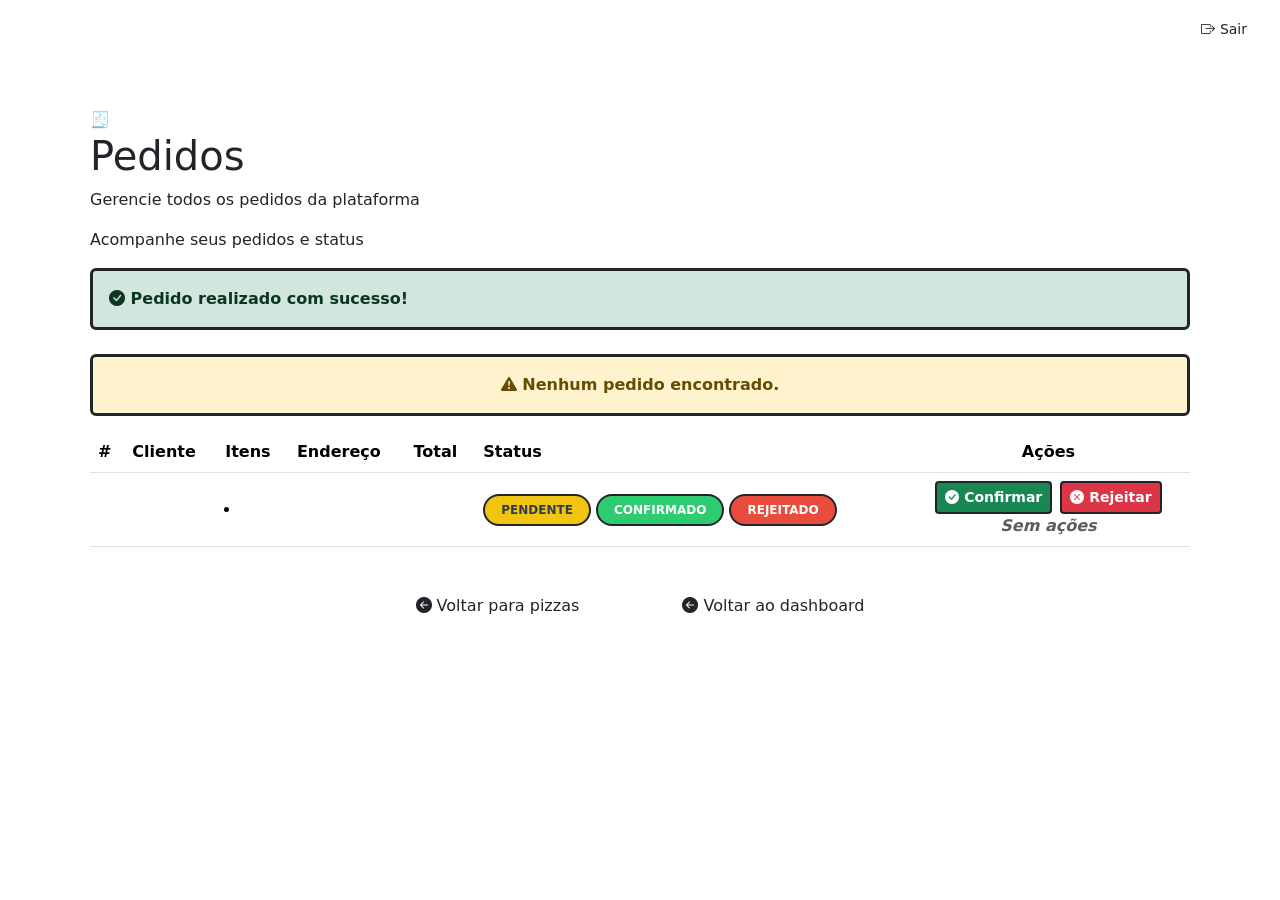
<file: src/main/resources/templates/pedidos.html>
<!DOCTYPE html>
<html xmlns:th="http://www.thymeleaf.org"
      xmlns:sec="http://www.thymeleaf.org/extras/spring-security"
      lang="pt-BR">
<head>
    <meta charset="UTF-8">
    <meta name="viewport" content="width=device-width, initial-scale=1.0">
    <title>Pedidos - Pizzaria Mario</title>
    <link href="https://cdn.jsdelivr.net/npm/bootstrap@5.3.3/dist/css/bootstrap.min.css" rel="stylesheet">
    <link href="https://cdn.jsdelivr.net/npm/bootstrap-icons@1.11.3/font/bootstrap-icons.css" rel="stylesheet">
    <link th:href="@{/css/pizzaria-mario.css}" rel="stylesheet">
</head>
<body>

<nav class="navbar navbar-expand-lg navbar-dark navbar-mario">
    <div class="container-fluid px-4">
        <a class="navbar-brand fs-3" th:href="@{/pizzas}">
            <i class="bi bi-controller"></i> Pizzaria Mario
        </a>
        <button class="navbar-toggler" type="button" data-bs-toggle="collapse" data-bs-target="#navbarMario">
            <span class="navbar-toggler-icon"></span>
        </button>
        <div class="collapse navbar-collapse" id="navbarMario">
            <ul class="navbar-nav ms-auto gap-2">
                <li class="nav-item" sec:authorize="hasRole('ADMIN')">
                    <a class="nav-link" th:href="@{/dashboard}"><i class="bi bi-speedometer2"></i> Dashboard</a>
                </li>
                <li class="nav-item">
                    <a class="nav-link" th:href="@{/pizzas}"><i class="bi bi-grid-fill"></i> Pizzas</a>
                </li>
                <li class="nav-item">
                    <a class="nav-link active" th:href="@{/pedidos}"><i class="bi bi-receipt-cutoff"></i> Pedidos</a>
                </li>
                <li class="nav-item" sec:authorize="hasRole('CLIENTE')">
                    <a class="nav-link" th:href="@{/carrinho}"><i class="bi bi-cart-fill"></i> Carrinho</a>
                </li>
                <li class="nav-item" sec:authorize="hasRole('ADMIN')">
                    <a class="nav-link" th:href="@{/categorias}"><i class="bi bi-tags-fill"></i> Categorias</a>
                </li>
                <li class="nav-item" sec:authorize="hasRole('ADMIN')">
                    <a class="nav-link" th:href="@{/ingredientes}"><i class="bi bi-basket-fill"></i> Ingredientes</a>
                </li>
                <li class="nav-item" sec:authorize="hasRole('ADMIN')">
                    <a class="nav-link" th:href="@{/usuarios}"><i class="bi bi-people-fill"></i> Usuários</a>
                </li>
                <li class="nav-item">
                    <form th:action="@{/logout}" method="post">
                        <button class="btn btn-yellow btn-sm" type="submit">
                            <i class="bi bi-box-arrow-right"></i> Sair
                        </button>
                    </form>
                </li>
            </ul>
        </div>
    </div>
</nav>

<div class="cloud c1"></div>
<div class="cloud c2"></div>

<main class="page" style="align-items: flex-start; padding-top: 40px;">
    <div class="card-mario" style="max-width: 1100px; margin: 0 auto;">

        <div class="header-mario">
            <div class="coin">🧾</div>
            <h1>Pedidos</h1>
            <p th:if="${isAdmin}">Gerencie todos os pedidos da plataforma</p>
            <p th:unless="${isAdmin}">Acompanhe seus pedidos e status</p>
        </div>

        <div class="brick-row">
            <div class="brick"></div><div class="brick"></div>
            <div class="brick"></div><div class="brick"></div>
            <div class="brick"></div><div class="brick"></div>
        </div>

        <div class="body-mario">

            <div th:if="${param.sucesso}"
                 class="alert alert-success border border-3 border-dark fw-bold mb-4">
                <i class="bi bi-check-circle-fill"></i> Pedido realizado com sucesso!
            </div>

            <div th:if="${#lists.isEmpty(pedidos)}"
                 class="alert alert-warning border border-3 border-dark text-center fw-bold">
                <i class="bi bi-exclamation-triangle-fill"></i>
                Nenhum pedido encontrado.
            </div>

            <div class="box" th:unless="${#lists.isEmpty(pedidos)}">
                <div class="table-responsive">
                    <table class="table table-hover align-middle">
                        <thead>
                        <tr>
                            <th>#</th>
                            <th th:if="${isAdmin}">Cliente</th>
                            <th>Itens</th>
                            <th>Endereço</th>
                            <th>Total</th>
                            <th>Status</th>
                            <th th:if="${isAdmin}" class="text-center">Ações</th>
                        </tr>
                        </thead>
                        <tbody>
                        <tr th:each="pedido : ${pedidos}">
                            <td class="fw-bold" th:text="${pedido.id}"></td>
                            <td th:if="${isAdmin}" th:text="${pedido.cliente.nome}"></td>
                            <td>
                                <ul class="mb-0 ps-3">
                                    <li th:each="item : ${pedido.itens}"
                                        th:text="${item.pizza.nome + ' (' + item.quantidade + 'x) — R$ ' + #numbers.formatDecimal(item.precoUnitario, 1, 'POINT', 2, 'COMMA')}">
                                    </li>
                                </ul>
                            </td>
                            <td th:text="${pedido.enderecoEntrega}"></td>
                            <td class="fw-bold"
                                th:text="'R$ ' + ${#numbers.formatDecimal(pedido.precoTotal, 1, 'POINT', 2, 'COMMA')}">
                            </td>
                            <td>
                                    <span th:if="${pedido.status.name() == 'PENDENTE'}"
                                          class="badge border border-2 border-dark fw-bold px-3 py-2"
                                          style="background:#f1c40f; color:#2c3e50; border-radius:999px;">
                                        PENDENTE
                                    </span>
                                <span th:if="${pedido.status.name() == 'CONFIRMADO'}"
                                      class="badge border border-2 border-dark fw-bold px-3 py-2"
                                      style="background:#2ecc71; color:white; border-radius:999px;">
                                        CONFIRMADO
                                    </span>
                                <span th:if="${pedido.status.name() == 'REJEITADO'}"
                                      class="badge border border-2 border-dark fw-bold px-3 py-2"
                                      style="background:#e74c3c; color:white; border-radius:999px;">
                                        REJEITADO
                                    </span>
                            </td>
                            <td th:if="${isAdmin}" class="text-center">
                                <div th:if="${pedido.status.name() == 'PENDENTE'}"
                                     class="d-flex gap-2 justify-content-center">
                                    <form th:action="@{/pedidos/{id}/confirmar(id=${pedido.id})}"
                                          method="post">
                                        <button type="submit"
                                                class="btn btn-success btn-sm border border-2 border-dark fw-bold">
                                            <i class="bi bi-check-circle-fill" style="color: white;"></i> Confirmar
                                        </button>
                                    </form>
                                    <form th:action="@{/pedidos/{id}/rejeitar(id=${pedido.id})}"
                                          method="post">
                                        <button type="submit"
                                                class="btn btn-danger btn-sm border border-2 border-dark fw-bold">
                                            <i class="bi bi-x-circle-fill" style="color: white;"></i> Rejeitar
                                        </button>
                                    </form>
                                </div>
                                <span th:unless="${pedido.status.name() == 'PENDENTE'}"
                                      class="text-muted fw-bold fst-italic">
                                        Sem ações
                                    </span>
                            </td>
                        </tr>
                        </tbody>
                    </table>
                </div>
            </div>

            <div class="text-center mt-4">
                <a sec:authorize="hasRole('CLIENTE')" th:href="@{/pizzas}"
                   class="btn btn-voltar px-5">
                    <i class="bi bi-arrow-left-circle-fill"></i> Voltar para pizzas
                </a>
                <a sec:authorize="hasRole('ADMIN')" th:href="@{/dashboard}"
                   class="btn btn-voltar px-5">
                    <i class="bi bi-arrow-left-circle-fill"></i> Voltar ao dashboard
                </a>
            </div>

        </div>
    </div>
</main>

<div class="pipe"></div>
<div class="ground"></div>

<script src="https://cdn.jsdelivr.net/npm/bootstrap@5.3.3/dist/js/bootstrap.bundle.min.js"></script>
</body>
</html>
</file>
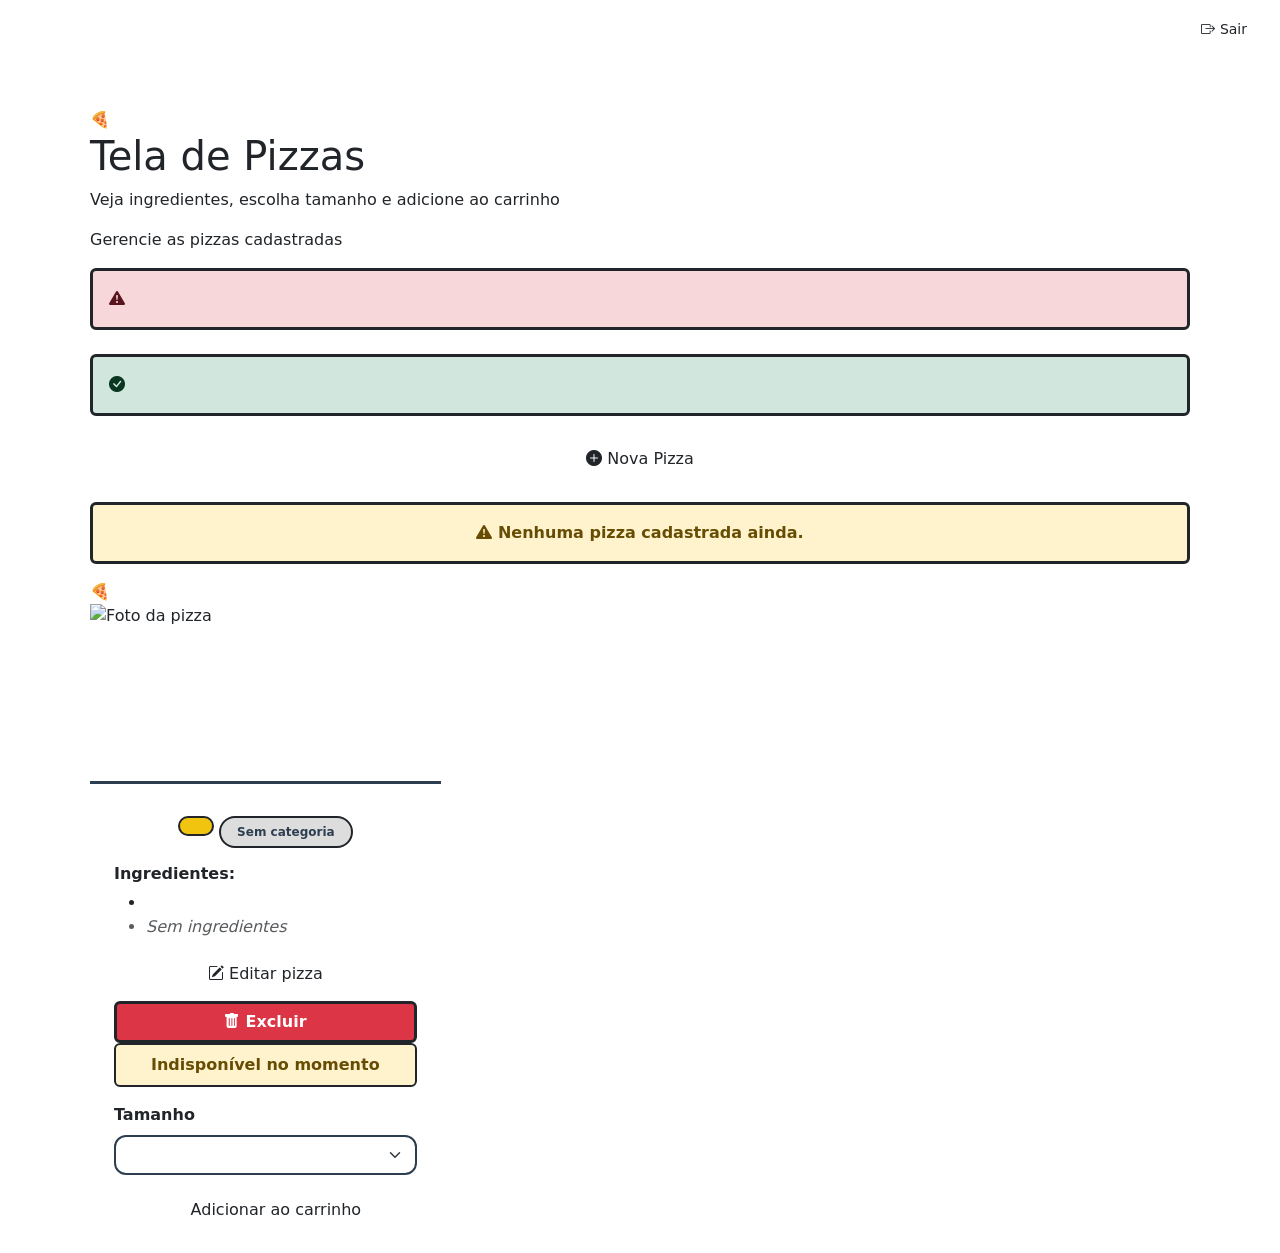
<file: src/main/resources/templates/pizzas.html>
<!DOCTYPE html>
<html xmlns:th="http://www.thymeleaf.org"
      xmlns:sec="http://www.thymeleaf.org/extras/spring-security"
      lang="pt-BR">
<head>
    <meta charset="UTF-8">
    <meta name="viewport" content="width=device-width, initial-scale=1.0">
    <title>Pizzas - Pizzaria Mario</title>
    <link href="https://cdn.jsdelivr.net/npm/bootstrap@5.3.3/dist/css/bootstrap.min.css" rel="stylesheet">
    <link href="https://cdn.jsdelivr.net/npm/bootstrap-icons@1.11.3/font/bootstrap-icons.css" rel="stylesheet">
    <link th:href="@{/css/pizzaria-mario.css}" rel="stylesheet">
</head>
<body>

<nav class="navbar navbar-expand-lg navbar-dark navbar-mario">
    <div class="container-fluid px-4">
        <a class="navbar-brand fs-3" th:href="@{/pizzas}">
            <i class="bi bi-controller"></i> Pizzaria Mario
        </a>
        <button class="navbar-toggler" type="button" data-bs-toggle="collapse" data-bs-target="#navbarMario">
            <span class="navbar-toggler-icon"></span>
        </button>
        <div class="collapse navbar-collapse" id="navbarMario">
            <ul class="navbar-nav ms-auto gap-2">
                <li class="nav-item" sec:authorize="hasRole('ADMIN')">
                    <a class="nav-link" th:href="@{/dashboard}"><i class="bi bi-speedometer2"></i> Dashboard</a>
                </li>
                <li class="nav-item">
                    <a class="nav-link" th:href="@{/pizzas}"><i class="bi bi-grid-fill"></i> Pizzas</a>
                </li>
                <li class="nav-item">
                    <a class="nav-link" th:href="@{/pedidos}"><i class="bi bi-receipt-cutoff"></i> Pedidos</a>
                </li>
                <li class="nav-item" sec:authorize="hasRole('CLIENTE')">
                    <a class="nav-link" th:href="@{/carrinho}"><i class="bi bi-cart-fill"></i> Carrinho</a>
                </li>
                <li class="nav-item" sec:authorize="hasRole('ADMIN')">
                    <a class="nav-link" th:href="@{/categorias}"><i class="bi bi-tags-fill"></i> Categorias</a>
                </li>
                <li class="nav-item" sec:authorize="hasRole('ADMIN')">
                    <a class="nav-link" th:href="@{/ingredientes}"><i class="bi bi-basket-fill"></i> Ingredientes</a>
                </li>
                <li class="nav-item" sec:authorize="hasRole('ADMIN')">
                    <a class="nav-link" th:href="@{/usuarios}"><i class="bi bi-people-fill"></i> Usuários</a>
                </li>
                <li class="nav-item">
                    <form th:action="@{/logout}" method="post">
                        <button class="btn btn-yellow btn-sm" type="submit">
                            <i class="bi bi-box-arrow-right"></i> Sair
                        </button>
                    </form>
                </li>
            </ul>
        </div>
    </div>
</nav>

<div class="cloud c1"></div>
<div class="cloud c2"></div>

<main class="page" style="align-items: flex-start; padding-top: 40px;">
    <div class="card-mario" style="max-width: 1100px; margin: 0 auto;">

        <div class="header-mario">
            <div class="coin">🍕</div>
            <h1>Tela de Pizzas</h1>
            <p sec:authorize="hasRole('CLIENTE')">Veja ingredientes, escolha tamanho e adicione ao carrinho</p>
            <p sec:authorize="hasRole('ADMIN')">Gerencie as pizzas cadastradas</p>
        </div>

        <div class="brick-row">
            <div class="brick"></div><div class="brick"></div>
            <div class="brick"></div><div class="brick"></div>
            <div class="brick"></div><div class="brick"></div>
        </div>

        <div class="body-mario">

            <div th:if="${erro}"
                 class="alert alert-danger border border-3 border-dark fw-bold mb-4">
                <i class="bi bi-exclamation-triangle-fill"></i>
                <span th:text="${erro}"></span>
            </div>
            <div th:if="${sucesso}"
                 class="alert alert-success border border-3 border-dark fw-bold mb-4">
                <i class="bi bi-check-circle-fill"></i>
                <span th:text="${sucesso}"></span>
            </div>

            <!-- Botão nova pizza (ADMIN) -->
            <div class="text-center mb-4" sec:authorize="hasRole('ADMIN')">
                <button type="button" class="btn btn-mario px-5"
                        data-bs-toggle="modal" data-bs-target="#modalNovaPizza">
                    <i class="bi bi-plus-circle-fill"></i> Nova Pizza
                </button>
            </div>

            <!-- Sem pizzas -->
            <div th:if="${#lists.isEmpty(pizzas)}"
                 class="alert alert-warning border border-3 border-dark text-center fw-bold">
                <i class="bi bi-exclamation-triangle-fill"></i>
                Nenhuma pizza cadastrada ainda.
            </div>

            <!-- Grid de pizzas -->
            <div class="row g-4">
                <div class="col-md-6 col-lg-4" th:each="pizza : ${pizzas}">
                    <div class="box p-0 h-100 d-flex flex-column">

                        <!-- Foto -->
                        <div class="pizza-top" th:if="${pizza.fotoBase64 == null}">🍕</div>
                        <img th:if="${pizza.fotoBase64 != null}"
                             th:src="${pizza.fotoBase64}"
                             alt="Foto da pizza"
                             style="width:100%; height:180px; object-fit:cover; border-bottom: 3px solid #2c3e50;">

                        <div class="p-4 d-flex flex-column flex-grow-1">

                            <!-- Nome -->
                            <h4 class="fw-bold text-center mb-2" th:text="${pizza.nome}"></h4>

                            <!-- Tag categoria -->
                            <div class="text-center mb-3">
                                <span th:if="${pizza.categoria != null}"
                                      class="badge border border-2 border-dark fw-bold px-3 py-2"
                                      style="background:#f1c40f; color:#2c3e50; border-radius:999px;"
                                      th:text="${pizza.categoria.descricao}">
                                </span>
                                <span th:if="${pizza.categoria == null}"
                                      class="badge border border-2 border-dark fw-bold px-3 py-2"
                                      style="background:#ddd; color:#2c3e50; border-radius:999px;">
                                    Sem categoria
                                </span>
                            </div>

                            <!-- Ingredientes -->
                            <h6 class="fw-bold">Ingredientes:</h6>
                            <ul class="mb-3">
                                <li th:each="ing : ${pizza.ingredientes}"
                                    th:text="${ing.nome}"></li>
                                <li th:if="${#lists.isEmpty(pizza.ingredientes)}"
                                    class="text-muted fst-italic">Sem ingredientes</li>
                            </ul>

                            <div class="mt-auto">

                                <!-- ADMIN: editar e excluir -->
                                <div sec:authorize="hasRole('ADMIN')">
                                    <button type="button"
                                            class="btn btn-yellow w-100 btn-editar-pizza"
                                            data-bs-toggle="modal"
                                            data-bs-target="#modalEditarPizza"
                                            th:attr="data-id=${pizza.id}">
                                        <i class="bi bi-pencil-square"></i> Editar pizza
                                    </button>
                                    <form th:action="@{/pizzas/{id}/deletar(id=${pizza.id})}" method="post" class="mt-2">
                                        <button type="button"
                                                class="btn btn-danger w-100 border border-3 border-dark fw-bold"
                                                data-bs-toggle="modal"
                                                data-bs-target="#modalConfirmarExclusao"
                                                th:attr="data-id=${pizza.id}">
                                            <i class="bi bi-trash-fill" style="color: white;"></i> Excluir
                                        </button>

                                    </form>


                                </div>

                                <!-- CLIENTE: dropdown tamanho + carrinho -->
                                <div sec:authorize="hasRole('CLIENTE')">
                                    <div th:if="${#lists.isEmpty(pizza.tamanhos)}"
                                         class="alert alert-warning border border-2 border-dark fw-bold text-center py-2">
                                        Indisponível no momento
                                    </div>
                                    <div th:unless="${#lists.isEmpty(pizza.tamanhos)}">
                                        <label class="form-label fw-bold">Tamanho</label>
                                        <select class="form-select mb-3 select-tamanho"
                                                style="border: 2px solid #2c3e50; border-radius: 12px; font-weight: bold;">
                                            <option th:each="t : ${pizza.tamanhos}"
                                                    th:value="${t.tamanho.name() + '|' + t.preco + '|' + t.id}"
                                                    th:text="${t.tamanho.name() + ' — R$ ' + #numbers.formatDecimal(t.preco, 1, 'POINT', 2, 'COMMA')}">
                                            </option>
                                        </select>
                                        <button type="button"
                                                class="btn btn-mario w-100 btn-adicionar-carrinho"
                                                data-bs-toggle="modal"
                                                data-bs-target="#modalCarrinho"
                                                th:attr="data-pizza-nome=${pizza.nome}">
                                            <i class="bi bi-cart-plus-fill" style="color: white;"></i> Adicionar ao carrinho
                                        </button>
                                    </div>
                                </div>


                            </div>
                        </div>
                    </div>
                </div>
            </div>

        </div>
    </div>
</main>

<!-- MODAL NOVA PIZZA (ADMIN) -->
<div class="modal fade" id="modalNovaPizza" tabindex="-1" aria-hidden="true"
     sec:authorize="hasRole('ADMIN')">
    <div class="modal-dialog modal-dialog-centered modal-lg">
        <div class="modal-content border border-4 border-dark rounded-4">
            <div class="modal-header bg-danger text-white border-bottom border-4 border-dark">
                <h5 class="modal-title fw-bold">
                    <i class="bi bi-plus-circle-fill"></i> Nova Pizza
                </h5>
                <button type="button" class="btn-close" data-bs-dismiss="modal"></button>
            </div>
            <form th:action="@{/pizzas/salvar}" method="post" enctype="multipart/form-data">
                <div class="modal-body">

                    <div class="row g-3">
                        <div class="col-md-6">
                            <label class="form-label fw-bold">Nome</label>
                            <input type="text" name="nome" class="form-control" required/>
                        </div>
                        <div class="col-md-6">
                            <label class="form-label fw-bold">Categoria</label>
                            <select name="categoriaId" class="form-select" required>
                                <option value="">-- Selecione --</option>
                                <option th:each="cat : ${categorias}"
                                        th:value="${cat.id}"
                                        th:text="${cat.descricao}"></option>
                            </select>
                        </div>
                    </div>

                    <hr class="my-3"/>

                    <label class="form-label fw-bold">Tamanhos e preços</label>
                    <div class="row g-3 mb-3">
                        <div class="col-md-6">
                            <div class="border border-2 border-dark rounded p-3">
                                <div class="form-check mb-2">
                                    <input class="form-check-input" type="checkbox"
                                           name="tamanhos" value="BROTO" id="novoBroto"
                                           onchange="togglePreco('precoBrotoDiv', this)">
                                    <label class="form-check-label fw-bold" for="novoBroto">
                                        🍕 Broto
                                    </label>
                                </div>
                                <div id="precoBrotoDiv" style="display:none;">
                                    <div class="input-group">
                                        <span class="input-group-text fw-bold">R$</span>
                                        <input type="number" step="0.01" name="precoBroto"
                                               class="form-control" placeholder="0,00"/>
                                    </div>
                                </div>
                            </div>
                        </div>
                        <div class="col-md-6">
                            <div class="border border-2 border-dark rounded p-3">
                                <div class="form-check mb-2">
                                    <input class="form-check-input" type="checkbox"
                                           name="tamanhos" value="GRANDE" id="novoGrande"
                                           onchange="togglePreco('precoGrandeDiv', this)">
                                    <label class="form-check-label fw-bold" for="novoGrande">
                                        🍕 Grande
                                    </label>
                                </div>
                                <div id="precoGrandeDiv" style="display:none;">
                                    <div class="input-group">
                                        <span class="input-group-text fw-bold">R$</span>
                                        <input type="number" step="0.01" name="precoGrande"
                                               class="form-control" placeholder="0,00"/>
                                    </div>
                                </div>
                            </div>
                        </div>
                    </div>

                    <hr class="my-3"/>

                    <label class="form-label fw-bold">Ingredientes</label>
                    <div class="border border-2 border-dark rounded p-3 mb-3"
                         style="max-height:160px; overflow-y:auto;">
                        <div th:each="ing : ${ingredientes}" class="form-check">
                            <input class="form-check-input" type="checkbox"
                                   name="ingredienteIds" th:value="${ing.id}"
                                   th:id="'novo-ing-' + ${ing.id}">
                            <label class="form-check-label fw-bold"
                                   th:for="'novo-ing-' + ${ing.id}"
                                   th:text="${ing.nome}"></label>
                        </div>
                        <p th:if="${#lists.isEmpty(ingredientes)}"
                           class="text-muted mb-0 fst-italic">
                            Nenhum ingrediente cadastrado.
                        </p>
                    </div>

                    <label class="form-label fw-bold">Foto</label>
                    <input type="file" name="foto" accept="image/*" class="form-control"/>

                </div>
                <div class="modal-footer">
                    <button type="button" class="btn btn-voltar" data-bs-dismiss="modal">Cancelar</button>
                    <button type="submit" class="btn btn-confirmar">
                        <i class="bi bi-check-circle-fill"></i> Salvar
                    </button>
                </div>
            </form>
        </div>
    </div>
</div>

<!-- MODAL EDITAR PIZZA (ADMIN) -->
<div class="modal fade" id="modalEditarPizza" tabindex="-1" aria-hidden="true"
     sec:authorize="hasRole('ADMIN')">
    <div class="modal-dialog modal-dialog-centered modal-lg">
        <div class="modal-content border border-4 border-dark rounded-4">
            <div class="modal-header bg-warning border-bottom border-4 border-dark">
                <h5 class="modal-title fw-bold">
                    <i class="bi bi-pencil-square"></i> Editar Pizza
                </h5>
                <button type="button" class="btn-close" data-bs-dismiss="modal"></button>
            </div>
            <form id="formEditarPizza" method="post" enctype="multipart/form-data">
                <div class="modal-body">

                    <div class="row g-3">
                        <div class="col-md-6">
                            <label class="form-label fw-bold">Nome</label>
                            <input type="text" name="nome" id="editNome"
                                   class="form-control" required/>
                        </div>
                        <div class="col-md-6">
                            <label class="form-label fw-bold">Categoria</label>
                            <select name="categoriaId" id="editCategoria" class="form-select" required>
                                <option value="">-- Selecione --</option>
                                <option th:each="cat : ${categorias}"
                                        th:value="${cat.id}"
                                        th:text="${cat.descricao}"></option>
                            </select>
                        </div>
                    </div>

                    <hr class="my-3"/>

                    <label class="form-label fw-bold">Tamanhos e preços</label>
                    <div class="row g-3 mb-3">
                        <div class="col-md-6">
                            <div class="border border-2 border-dark rounded p-3">
                                <div class="form-check mb-2">
                                    <input class="form-check-input" type="checkbox"
                                           name="tamanhos" value="BROTO" id="editBroto"
                                           onchange="togglePreco('editPrecoBrotoDiv', this)">
                                    <label class="form-check-label fw-bold" for="editBroto">
                                        🍕 Broto
                                    </label>
                                </div>
                                <div id="editPrecoBrotoDiv" style="display:none;">
                                    <div class="input-group">
                                        <span class="input-group-text fw-bold">R$</span>
                                        <input type="number" step="0.01" name="precoBroto"
                                               id="editPrecoBroto" class="form-control" placeholder="0,00"/>
                                    </div>
                                </div>
                            </div>
                        </div>
                        <div class="col-md-6">
                            <div class="border border-2 border-dark rounded p-3">
                                <div class="form-check mb-2">
                                    <input class="form-check-input" type="checkbox"
                                           name="tamanhos" value="GRANDE" id="editGrande"
                                           onchange="togglePreco('editPrecoGrandeDiv', this)">
                                    <label class="form-check-label fw-bold" for="editGrande">
                                        🍕 Grande
                                    </label>
                                </div>
                                <div id="editPrecoGrandeDiv" style="display:none;">
                                    <div class="input-group">
                                        <span class="input-group-text fw-bold">R$</span>
                                        <input type="number" step="0.01" name="precoGrande"
                                               id="editPrecoGrande" class="form-control" placeholder="0,00"/>
                                    </div>
                                </div>
                            </div>
                        </div>
                    </div>

                    <hr class="my-3"/>

                    <label class="form-label fw-bold">Ingredientes</label>
                    <div class="border border-2 border-dark rounded p-3 mb-3"
                         style="max-height:160px; overflow-y:auto;">
                        <div th:each="ing : ${ingredientes}" class="form-check">
                            <input class="form-check-input edit-ingrediente-check"
                                   type="checkbox" name="ingredienteIds"
                                   th:value="${ing.id}"
                                   th:id="'edit-ing-' + ${ing.id}">
                            <label class="form-check-label fw-bold"
                                   th:for="'edit-ing-' + ${ing.id}"
                                   th:text="${ing.nome}"></label>
                        </div>
                        <p th:if="${#lists.isEmpty(ingredientes)}"
                           class="text-muted mb-0 fst-italic">
                            Nenhum ingrediente cadastrado.
                        </p>
                    </div>

                    <label class="form-label fw-bold">Nova foto (opcional)</label>
                    <input type="file" name="foto" accept="image/*" class="form-control"/>

                </div>
                <div class="modal-footer">
                    <button type="button" class="btn btn-voltar" data-bs-dismiss="modal">Cancelar</button>
                    <button type="submit" class="btn btn-confirmar">
                        <i class="bi bi-check-circle-fill"></i> Salvar
                    </button>
                </div>
            </form>
        </div>
    </div>
</div>

<!-- MODAL CARRINHO (CLIENTE) -->
<div class="modal fade" id="modalCarrinho" tabindex="-1" aria-hidden="true"
     sec:authorize="hasRole('CLIENTE')">
    <div class="modal-dialog modal-dialog-centered">
        <div class="modal-content border border-4 border-dark rounded-4">
            <div class="modal-header bg-danger text-white border-bottom border-4 border-dark">
                <h5 class="modal-title fw-bold">
                    <i class="bi bi-cart-plus-fill"></i> Adicionar ao carrinho
                </h5>
                <button type="button" class="btn-close" data-bs-dismiss="modal"></button>
            </div>
            <div class="modal-body">
                <div class="resumo-carrinho-modal">
                    <div>Pizza: <strong id="modalNomePizza"></strong></div>
                    <div>Tamanho: <strong id="modalTamanhoPizza"></strong></div>
                    <div>Preço unitário: R$ <strong id="modalPrecoPizza"></strong></div>
                </div>
                <label class="form-label mt-4 text-center w-100 fw-bold">Quantidade:</label>
                <div class="d-flex justify-content-center align-items-center gap-2 mt-2 quantidade-box">
                    <button type="button" class="btn btn-danger fw-bold px-3" onclick="alterarQtd(-1)">−</button>
                    <input type="number" id="modalQuantidade" class="form-control text-center w-auto" min="1" value="1" style="max-width: 80px;">
                    <button type="button" class="btn btn-success fw-bold px-3" onclick="alterarQtd(1)">+</button>
                </div>
                <div class="alert alert-info border border-3 border-dark mt-4 fw-bold text-center">
                    Total: R$ <span id="modalTotal">0,00</span>
                </div>
            </div>
            <div class="modal-footer justify-content-center">
                <button type="button" class="btn btn-voltar" data-bs-dismiss="modal">Cancelar</button>
                <button type="button" class="btn btn-confirmar" id="btnConfirmarCarrinho">
                    <i class="bi bi-check-circle-fill"></i> Confirmar
                </button>
            </div>
        </div>
    </div>
</div>

<div class="pipe"></div>
<div class="ground"></div>

<script src="https://cdn.jsdelivr.net/npm/bootstrap@5.3.3/dist/js/bootstrap.bundle.min.js"></script>
<script>

    // Mostrar/ocultar preço ao marcar checkbox de tamanho
function togglePreco(divId, checkbox) {
    const div = document.getElementById(divId);
    div.style.display = checkbox.checked ? "block" : "none";
    const input = div.querySelector("input");
    if (!checkbox.checked) input.value = "";
}

// ===== TOAST =====
function mostrarToast(mensagem) {
    let toastEl = document.getElementById("toastCarrinho");
    if (!toastEl) {
        toastEl = document.createElement("div");
        toastEl.id = "toastCarrinho";
        toastEl.className = "toast align-items-center border border-3 border-dark position-fixed bottom-0 end-0 m-3";
        toastEl.style.background = "#2ecc71";
        toastEl.style.color = "white";
        toastEl.style.zIndex = "9999";
        toastEl.innerHTML = `
            <div class="d-flex">
                <div class="toast-body fw-bold" id="toastMensagem"></div>
                <button type="button" class="btn-close btn-close-white me-2 m-auto"
                        data-bs-dismiss="toast"></button>
            </div>`;
        document.body.appendChild(toastEl);
    }
    document.getElementById("toastMensagem").textContent = mensagem;
    new bootstrap.Toast(toastEl, { delay: 3000 }).show();
}

// ===== CARRINHO (CLIENTE) =====
let pizzaAtual = null;

document.querySelectorAll(".btn-adicionar-carrinho").forEach(btn => {
    btn.addEventListener("click", function () {
        const card = this.closest(".col-md-6.col-lg-4");
        const select = card.querySelector(".select-tamanho");
        const partes = select.value.split("|");
        const tamanho = partes[0];
        const preco = parseFloat(partes[1]);
        const pizzaTamanhoId = partes[2];
        const nome = this.getAttribute("data-pizza-nome");

        pizzaAtual = { nome, tamanho, preco, pizzaTamanhoId };

        document.getElementById("modalNomePizza").textContent = nome;
        document.getElementById("modalTamanhoPizza").textContent = tamanho;
        document.getElementById("modalPrecoPizza").textContent =
            preco.toFixed(2).replace(".", ",");
        document.getElementById("modalQuantidade").value = 1;
        atualizarTotal();
    });
});

document.getElementById("modalQuantidade")?.addEventListener("input", atualizarTotal);

function alterarQtd(val) {
    const input = document.getElementById("modalQuantidade");
    input.value = Math.max(1, parseInt(input.value) + val);
    atualizarTotal();
}

function atualizarTotal() {
    if (!pizzaAtual) return;
    const qtd = Math.max(1, parseInt(document.getElementById("modalQuantidade").value));
    document.getElementById("modalTotal").textContent =
        (pizzaAtual.preco * qtd).toFixed(2).replace(".", ",");
}

document.getElementById("btnConfirmarCarrinho")?.addEventListener("click", function () {
    if (!pizzaAtual) return;
    const qtd = Math.max(1, parseInt(document.getElementById("modalQuantidade").value));
    let carrinho = JSON.parse(localStorage.getItem("carrinhoPizzariaMario")) || [];
    const existente = carrinho.find(i =>
        i.pizzaTamanhoId === pizzaAtual.pizzaTamanhoId);
    if (existente) {
        existente.quantidade += qtd;
        existente.subtotal = existente.preco * existente.quantidade;
    } else {
        carrinho.push({
            nome: pizzaAtual.nome,
            tamanho: pizzaAtual.tamanho,
            preco: pizzaAtual.preco,
            pizzaTamanhoId: pizzaAtual.pizzaTamanhoId,
            quantidade: qtd,
            subtotal: pizzaAtual.preco * qtd
        });
    }
    localStorage.setItem("carrinhoPizzariaMario", JSON.stringify(carrinho));

    bootstrap.Modal.getInstance(document.getElementById("modalCarrinho")).hide();
    setTimeout(() => mostrarToast("✅ " + pizzaAtual.nome + " adicionada ao carrinho!"), 400);
});

// ===== EDITAR PIZZA (ADMIN) =====
document.querySelectorAll(".btn-editar-pizza").forEach(btn => {
    btn.addEventListener("click", function () {
        const id = this.getAttribute("data-id");

        fetch("/pizzas/" + id + "/dados")
            .then(res => res.json())
            .then(pizza => {
                document.getElementById("formEditarPizza").action = "/pizzas/" + id + "/atualizar";
                document.getElementById("editNome").value = pizza.nome || "";
                document.getElementById("editCategoria").value = pizza.categoriaId || "";

                // ingredientes
                document.querySelectorAll(".edit-ingrediente-check").forEach(cb => {
                    cb.checked = pizza.ingredientes.includes(cb.value);
                });

                // tamanhos e preços
                const broto = pizza.tamanhos.find(t => t.tamanho === "BROTO");
                const grande = pizza.tamanhos.find(t => t.tamanho === "GRANDE");

                const checkBroto = document.getElementById("editBroto");
                const divBroto = document.getElementById("editPrecoBrotoDiv");
                checkBroto.checked = !!broto;
                divBroto.style.display = broto ? "block" : "none";
                document.getElementById("editPrecoBroto").value = broto ? broto.preco : "";

                const checkGrande = document.getElementById("editGrande");
                const divGrande = document.getElementById("editPrecoGrandeDiv");
                checkGrande.checked = !!grande;
                divGrande.style.display = grande ? "block" : "none";
                document.getElementById("editPrecoGrande").value = grande ? grande.preco : "";
            })
            .catch(err => console.error("Erro ao buscar dados da pizza:", err));
    });
});

// ===== CONFIRMAR EXCLUSÃO (ADMIN) =====
document.addEventListener("DOMContentLoaded", function() {
    const modal = document.getElementById("modalConfirmarExclusao");
    modal.addEventListener("show.bs.modal", function(event) {
        const button = event.relatedTarget;
        const pizzaId = button.getAttribute("data-id");
        const form = document.getElementById("formExcluirPizza");
        form.setAttribute("action", "/pizzas/" + pizzaId + "/deletar");
    });
});

// ===== TOAST AUTOMÁTICO =====
document.addEventListener("DOMContentLoaded", function() {
    const toastErro = document.getElementById("toastErro");
    if (toastErro) {
        new bootstrap.Toast(toastErro, { delay: 4000 }).show();
    }

    const toastSucesso = document.getElementById("toastSucesso");
    if (toastSucesso) {
        new bootstrap.Toast(toastSucesso, { delay: 3000 }).show();
    }
});


</script>

<!-- MODAL CONFIRMAR EXCLUSÃO (ADMIN) -->
<div class="modal fade" id="modalConfirmarExclusao" tabindex="-1" aria-hidden="true"
     sec:authorize="hasRole('ADMIN')">
    <div class="modal-dialog modal-dialog-centered">
        <div class="modal-content border border-3 border-dark">
            <div class="modal-header bg-danger text-white">
                <h5 class="modal-title">Confirmar exclusão</h5>
                <button type="button" class="btn-close btn-close-white" data-bs-dismiss="modal"></button>
            </div>
            <div class="modal-body">
                Tem certeza que deseja excluir esta pizza?
            </div>
            <div class="modal-footer">
                <form id="formExcluirPizza" method="post">
                    <button type="submit" class="btn btn-danger fw-bold">Excluir</button>
                </form>
                <button type="button" class="btn btn-secondary" data-bs-dismiss="modal">Cancelar</button>
            </div>
        </div>
    </div>
</div>

</body>
</html>
</file>
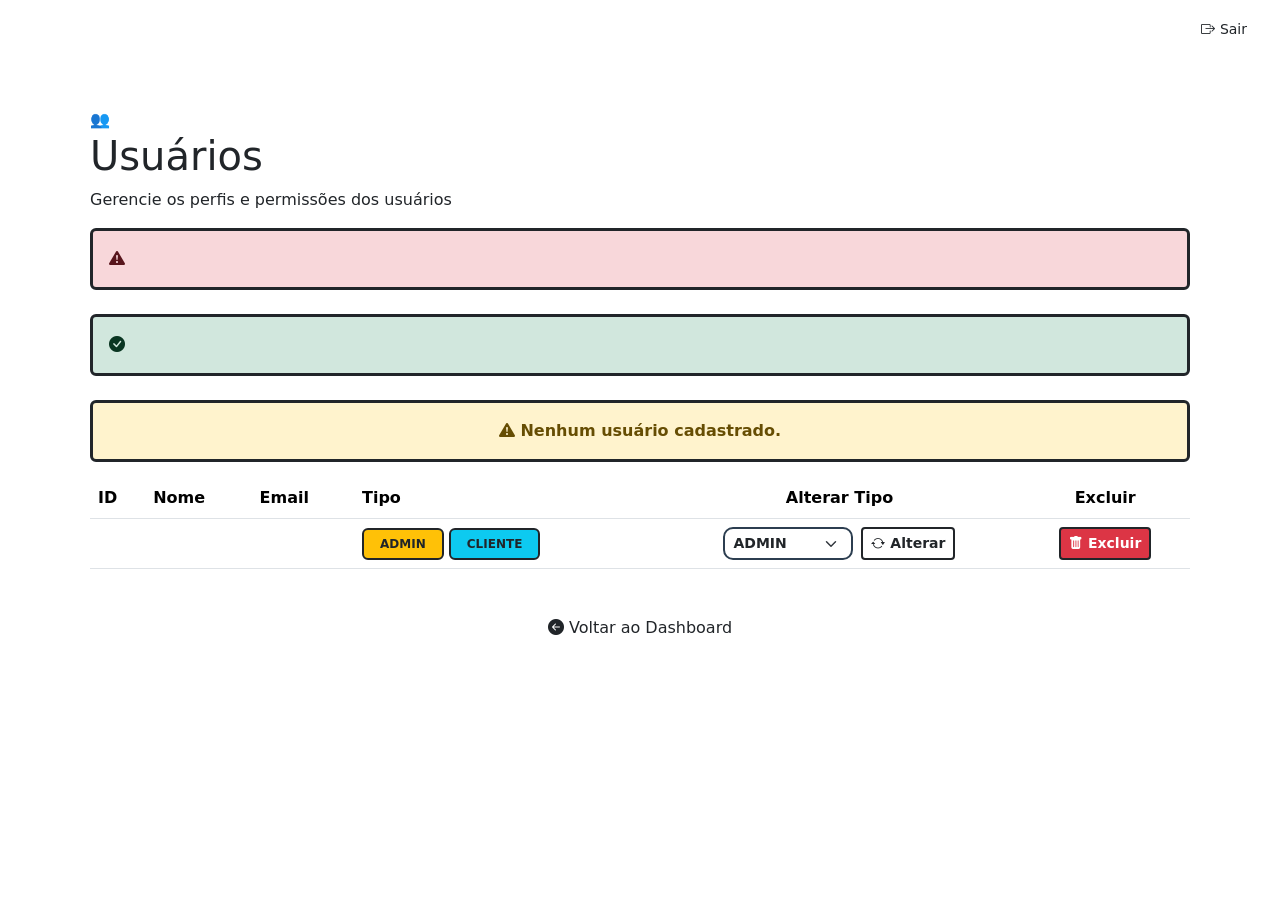
<file: src/main/resources/templates/usuarios.html>
<!DOCTYPE html>
<html xmlns:th="http://www.thymeleaf.org"
      xmlns:sec="http://www.thymeleaf.org/extras/spring-security"
      lang="pt-BR">
<head>
  <meta charset="UTF-8">
  <meta name="viewport" content="width=device-width, initial-scale=1.0">
  <title>Usuários - Pizzaria Mario</title>
  <link href="https://cdn.jsdelivr.net/npm/bootstrap@5.3.3/dist/css/bootstrap.min.css" rel="stylesheet">
  <link href="https://cdn.jsdelivr.net/npm/bootstrap-icons@1.11.3/font/bootstrap-icons.css" rel="stylesheet">
  <link th:href="@{/css/pizzaria-mario.css}" rel="stylesheet">
</head>
<body>

<nav class="navbar navbar-expand-lg navbar-dark navbar-mario">
  <div class="container-fluid px-4">
    <a class="navbar-brand fs-3" th:href="@{/pizzas}">
      <i class="bi bi-controller"></i> Pizzaria Mario
    </a>
    <button class="navbar-toggler" type="button" data-bs-toggle="collapse" data-bs-target="#navbarMario">
      <span class="navbar-toggler-icon"></span>
    </button>
    <div class="collapse navbar-collapse" id="navbarMario">
      <ul class="navbar-nav ms-auto gap-2">
        <li class="nav-item">
          <a class="nav-link" th:href="@{/dashboard}">
            <i class="bi bi-speedometer2"></i> Dashboard
          </a>
        </li>
        <li class="nav-item">
          <a class="nav-link" th:href="@{/pizzas}">
            <i class="bi bi-grid-fill"></i> Pizzas
          </a>
        </li>
        <li class="nav-item">
          <a class="nav-link" th:href="@{/pedidos}">
            <i class="bi bi-receipt-cutoff"></i> Pedidos
          </a>
        </li>
        <li class="nav-item">
          <a class="nav-link" th:href="@{/categorias}">
            <i class="bi bi-tags-fill"></i> Categorias
          </a>
        </li>
        <li class="nav-item">
          <a class="nav-link" th:href="@{/ingredientes}">
            <i class="bi bi-basket-fill"></i> Ingredientes
          </a>
        </li>
        <li class="nav-item">
          <a class="nav-link active" th:href="@{/usuarios}">
            <i class="bi bi-people-fill"></i> Usuários
          </a>
        </li>
        <li class="nav-item">
          <form th:action="@{/logout}" method="post">
            <button class="btn btn-yellow btn-sm" type="submit">
              <i class="bi bi-box-arrow-right"></i> Sair
            </button>
          </form>
        </li>
      </ul>
    </div>
  </div>
</nav>

<div class="cloud c1"></div>
<div class="cloud c2"></div>

<main class="page" style="align-items: flex-start; padding-top: 40px;">
  <div class="card-mario" style="max-width: 1100px; margin: 0 auto;">

    <div class="header-mario">
      <div class="coin">👥</div>
      <h1>Usuários</h1>
      <p>Gerencie os perfis e permissões dos usuários</p>
    </div>

    <div class="brick-row">
      <div class="brick"></div><div class="brick"></div>
      <div class="brick"></div><div class="brick"></div>
      <div class="brick"></div><div class="brick"></div>
    </div>

    <div class="body-mario">

      <div th:if="${erro}"
           class="alert alert-danger border border-3 border-dark fw-bold mb-4">
        <i class="bi bi-exclamation-triangle-fill"></i>
        <span th:text="${erro}"></span>
      </div>
      <div th:if="${sucesso}"
           class="alert alert-success border border-3 border-dark fw-bold mb-4">
        <i class="bi bi-check-circle-fill"></i>
        <span th:text="${sucesso}"></span>
      </div>
      <div th:if="${#lists.isEmpty(usuarios)}"
           class="alert alert-warning border border-3 border-dark text-center fw-bold">
        <i class="bi bi-exclamation-triangle-fill"></i>
        Nenhum usuário cadastrado.
      </div>

      <div class="box" th:unless="${#lists.isEmpty(usuarios)}">
        <div class="table-responsive">
          <table class="table table-hover align-middle">
            <thead>
            <tr>
              <th>ID</th>
              <th>Nome</th>
              <th>Email</th>
              <th>Tipo</th>
              <th class="text-center">Alterar Tipo</th>
              <th class="text-center">Excluir</th>
            </tr>
            </thead>
            <tbody>
            <tr th:each="usuario : ${usuarios}">
              <td th:text="${usuario.id}"></td>
              <td class="fw-bold" th:text="${usuario.nome}"></td>
              <td th:text="${usuario.email}"></td>
              <td>
                                    <span th:if="${usuario.tipo.name() == 'ADMIN'}"
                                          class="badge bg-warning text-dark border border-2 border-dark fw-bold px-3 py-2">
                                        ADMIN
                                    </span>
                <span th:if="${usuario.tipo.name() == 'CLIENTE'}"
                      class="badge bg-info text-dark border border-2 border-dark fw-bold px-3 py-2">
                                        CLIENTE
                                    </span>
              </td>
              <td class="text-center">
                <form th:action="@{/usuarios/{id}/alterar-tipo(id=${usuario.id})}"
                      method="post" class="d-flex gap-2 justify-content-center">
                  <select name="tipo" class="form-select form-select-sm"
                          style="max-width: 130px; border: 2px solid #2c3e50; border-radius: 10px; font-weight: bold;">
                    <option value="ADMIN"
                            th:selected="${usuario.tipo.name() == 'ADMIN'}">
                      ADMIN
                    </option>
                    <option value="CLIENTE"
                            th:selected="${usuario.tipo.name() == 'CLIENTE'}">
                      CLIENTE
                    </option>
                  </select>
                  <button type="submit" class="btn btn-yellow btn-sm fw-bold border border-2 border-dark">
                    <i class="bi bi-arrow-repeat"></i> Alterar
                  </button>
                </form>
              </td>
              <td class="text-center">
                <button type="button"
                        class="btn btn-danger btn-sm fw-bold border border-2 border-dark btn-excluir"
                        data-bs-toggle="modal"
                        data-bs-target="#modalConfirmarExclusao"
                        th:attr="data-id=${usuario.id},
                                                     data-nome=${usuario.nome},
                                                     data-email=${usuario.email}">
                  <i class="bi bi-trash-fill" style="color: white;"></i> Excluir
                </button>
              </td>
            </tr>
            </tbody>
          </table>
        </div>
      </div>

      <div class="text-center mt-4">
        <a th:href="@{/dashboard}" class="btn btn-voltar px-5">
          <i class="bi bi-arrow-left-circle-fill"></i> Voltar ao Dashboard
        </a>
      </div>

    </div>
  </div>
</main>

<!-- MODAL CONFIRMAR EXCLUSÃO -->
<div class="modal fade" id="modalConfirmarExclusao" tabindex="-1" aria-hidden="true">
  <div class="modal-dialog modal-dialog-centered">
    <div class="modal-content border border-4 border-dark rounded-4">
      <div class="modal-header bg-danger text-white border-bottom border-4 border-dark">
        <h5 class="modal-title fw-bold">
          <i class="bi bi-trash-fill"></i> Excluir usuário
        </h5>
        <button type="button" class="btn-close" data-bs-dismiss="modal"></button>
      </div>
      <div class="modal-body">
        <p class="fw-bold mb-1">Tem certeza que deseja excluir este usuário?</p>
        <p class="mb-1">Nome: <strong id="modalNomeUsuario"></strong></p>
        <p class="mb-0">Email: <strong id="modalEmailUsuario"></strong></p>
      </div>
      <div class="modal-footer justify-content-center gap-3">
        <button type="button" class="btn btn-voltar" data-bs-dismiss="modal">
          Cancelar
        </button>
        <form id="formExcluirUsuario" method="post">
          <button type="submit"
                  class="btn btn-confirmar">
            <i class="bi bi-trash-fill"></i> Confirmar exclusão
          </button>
        </form>
      </div>
    </div>
  </div>
</div>

<div class="pipe"></div>
<div class="ground"></div>

<script src="https://cdn.jsdelivr.net/npm/bootstrap@5.3.3/dist/js/bootstrap.bundle.min.js"></script>
<script>
  document.querySelectorAll(".btn-excluir").forEach(btn => {
      btn.addEventListener("click", function () {
          const id = this.getAttribute("data-id");
          const nome = this.getAttribute("data-nome");
          const email = this.getAttribute("data-email");

          document.getElementById("modalNomeUsuario").textContent = nome;
          document.getElementById("modalEmailUsuario").textContent = email;
          document.getElementById("formExcluirUsuario").action = "/usuarios/" + id + "/deletar";
      });
  });
</script>

</body>
</html>
</file>
